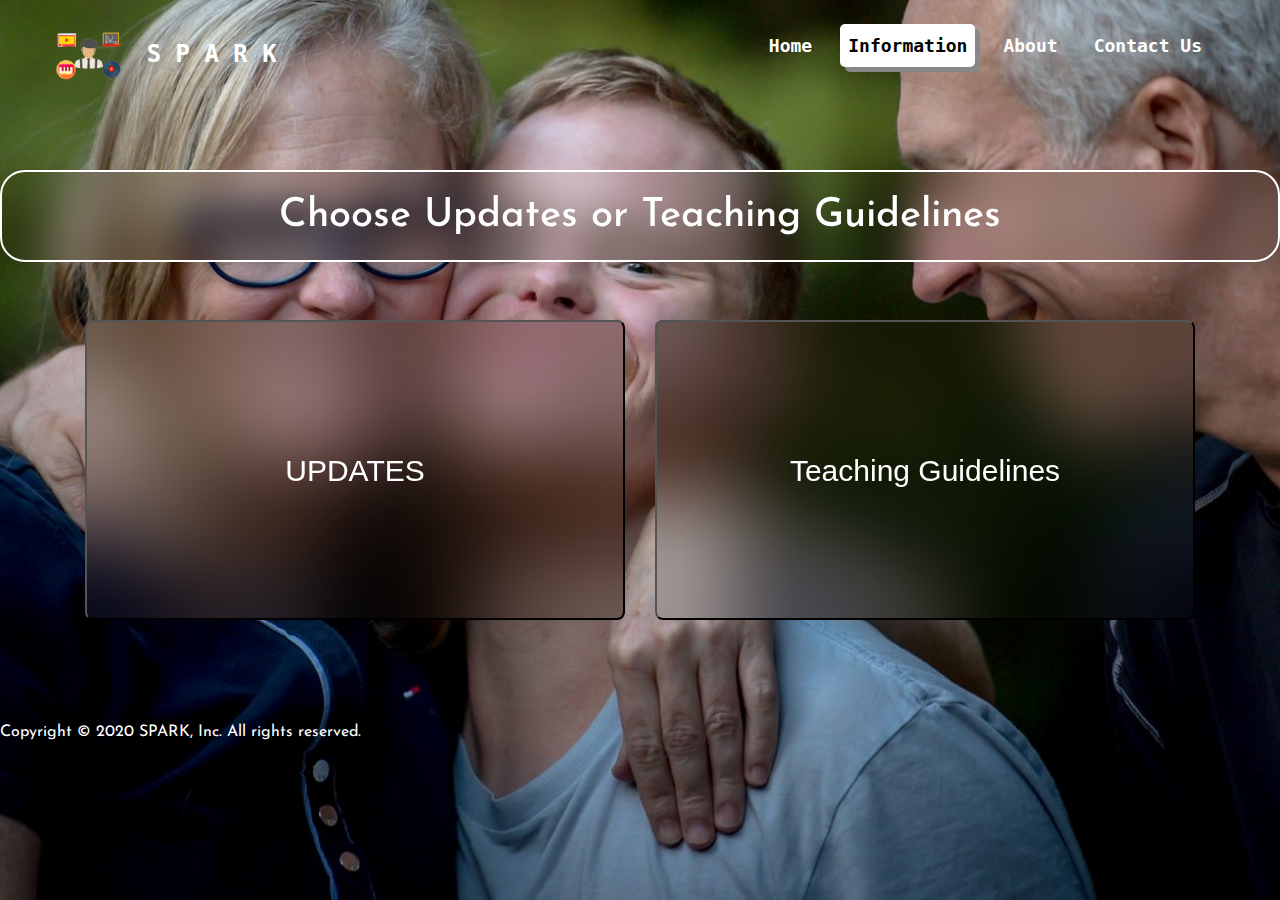
<file: Information/Info.html>
<!DOCTYPE HTML>

<head>
    <meta charset="utf-8">
    <meta name="viewport" content="width=device-width, initial-scale=1, shrink-to-fit=no">
    <meta name="description" content="">
    <meta name="author" content="Mark Otto, Jacob Thornton, and Bootstrap contributors">
    <meta name="generator" content="Jekyll v4.0.1">
    <link rel="shortcut icon" href="../Home/favicon.ico" />

    <title>S P A R K : Information</title>

    <link rel="canonical" href="https://getbootstrap.com/docs/4.5/examples/carousel/">
    <link rel="stylesheet" type="text/css" href="../css/bootstrap.min.css">
    <link rel="stylesheet" type="text/css" href="../Home/stylehome.css">
    <link href="https://fonts.googleapis.com/css?family=Josefin+Sans&display=swap" rel="stylesheet">
    <script src="https://code.jquery.com/jquery-3.5.1.slim.min.js"></script>
    <script>
        window.jQuery || document.write('<script src="/docs/4.5/assets/js/vendor/jquery.slim.min.js"><\/script>')
    </script>
    <script src="../js/bootstrap.bundle.min.js"></script>
    <link rel="stylesheet" href="info.css">
    <style>
        li {
            padding-right: 20px;
        }
        
        h1,
        h2,
        p {
            font-family: 'Josefin Sans', sans-serif!important;
        }
    </style>
</head>

<body>
    <header>
        <nav class="navbar navbar-expand-md naveffect" style="padding: 0px; font-weight: bold; font-family: monospace; font-size: 18px;">
            <a class="navbar-brand" href="../index.html" style="font-size:24px; margin-left: 50px;margin-top: 20px;"><img src="../Home/logo.png" style="padding-right: 20px;height:60px">S P A R K</a>
            <button class="navbar-toggler bg-grey navbar-dark" type="button" data-toggle="collapse" data-target="#navbarCollapse" aria-controls="navbarCollapse" aria-expanded="false" aria-label="Toggle navigation">
      <span class="navbar-toggler-icon"></span>
    </button>
            <div class="collapse navbar-collapse justify-content-end" style="padding-right: 50px;" id="navbarCollapse">
                <ul class="navbar-nav ml-auto mt-2 mt-lg-0">
                    <li class="nav-item">
                        <a class="nav-link top-menu" href="../index.html">Home <span class="sr-only">(current)</span></a>
                    </li>
                    <li class="nav-item">
                        <a class="nav-link activated next-menu-1" href="#learn">Information <span class="sr-only">(current)</span></a>
                    </li>
                    <li class="nav-item">
                        <a class="nav-link next-menu-5" href="../index.html#about-us">About <span class="sr-only">(current)</span></a>
                    </li>
                    <li class="nav-item">
                        <a class="nav-link next-menu-6" href="../index.html#contact">Contact Us <span class="sr-only">(current)</span></a>
                    </li>
                </ul>
            </div>
        </nav>
    </header>

    <h1 id="level" style="margin-top: 80px;"> Choose Updates or Teaching Guidelines  </h1>
    <div class="container">
        <div class="row">
            <div class="col-lg-6 col-md-6 col-sm-12 col-xs-12 col-12">
                <button class="button" onclick="window.open('Update/Update.html','_self')"><span>UPDATES </span></button>
            </div>
            <div class="col-lg-6 col-md-6 col-sm-12 col-xs-12 col-12">
                <button class="button" onclick="window.open('Teach/Teach.html','_self')"><span>Teaching Guidelines</span></button>
            </div>
        </div>
    </div>
    <div class="footer" style="position: relative;bottom: -100px">
        <p id="copyright">Copyright © 2020 SPARK, Inc. All rights reserved.</p>
    </div>
</body>
</file>
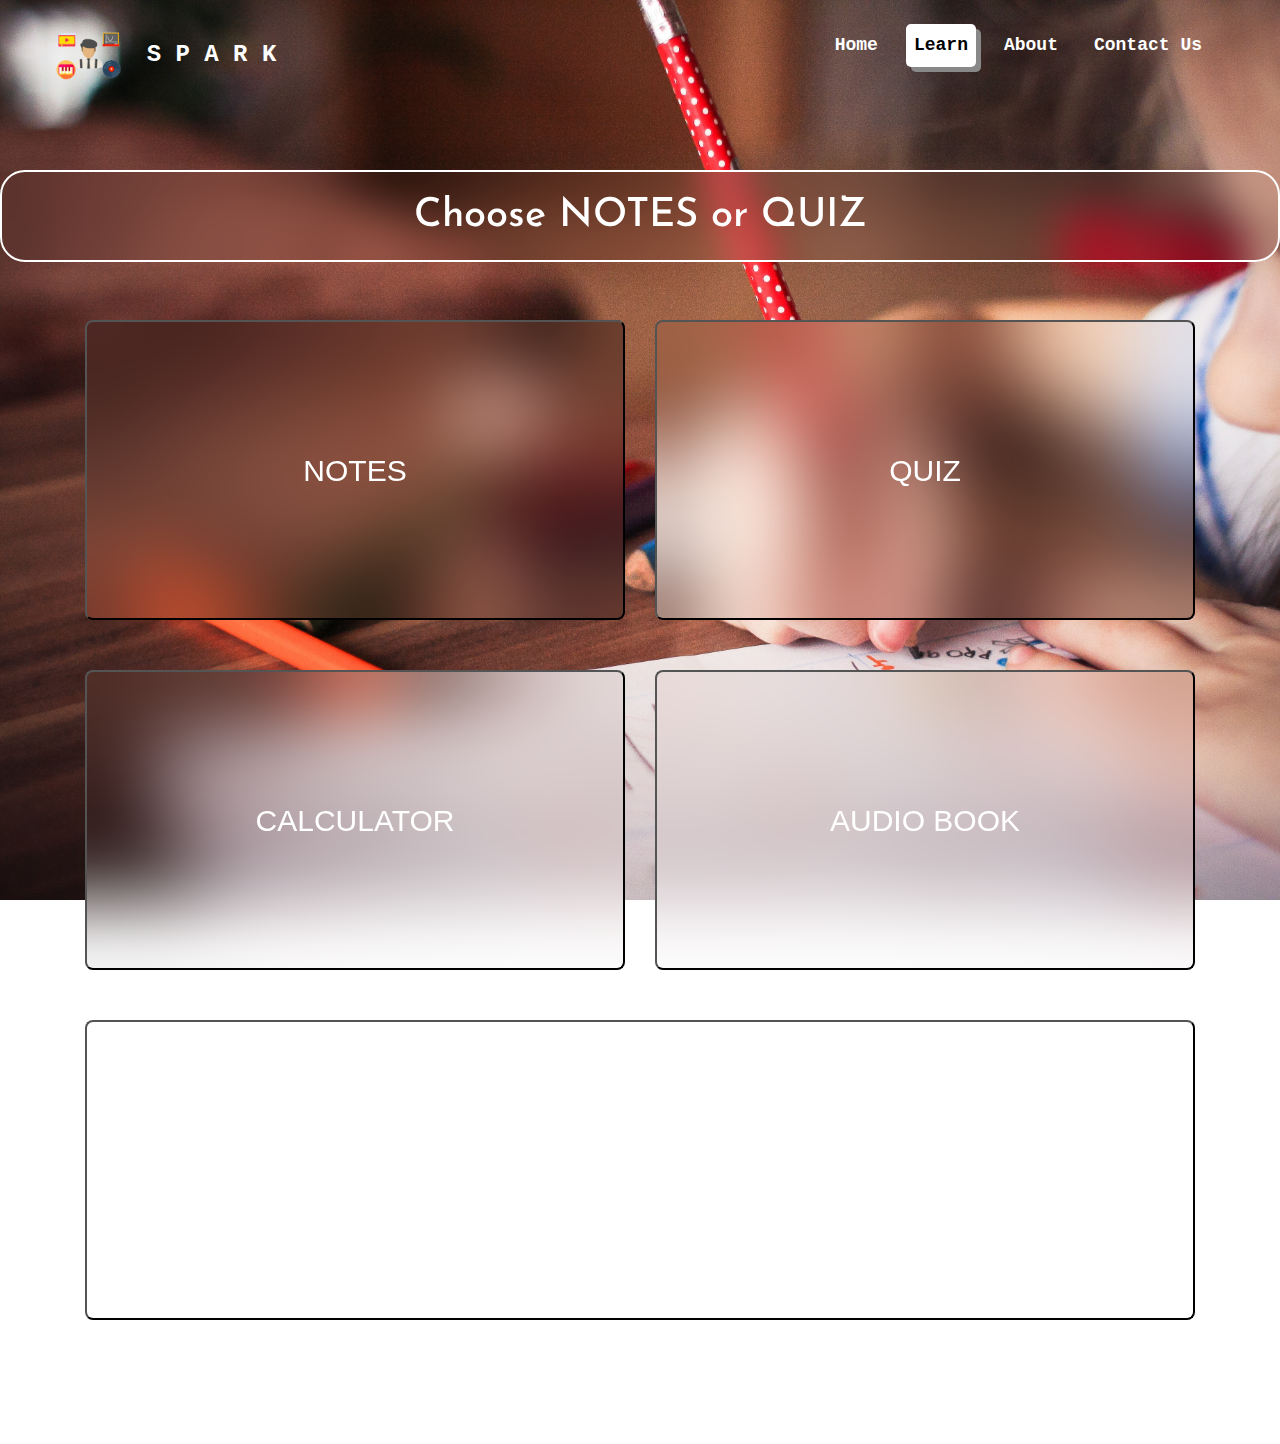
<file: Learn/Learn.html>
<!DOCTYPE HTML>

<head>
    <meta charset="utf-8">
    <meta name="viewport" content="width=device-width, initial-scale=1, shrink-to-fit=no">
    <meta name="description" content="">
    <meta name="author" content="Mark Otto, Jacob Thornton, and Bootstrap contributors">
    <meta name="generator" content="Jekyll v4.0.1">
    <link rel="shortcut icon" href="../Home/favicon.ico" />

    <title>S P A R K : Learn</title>

    <link rel="canonical" href="https://getbootstrap.com/docs/4.5/examples/carousel/">
    <link rel="stylesheet" type="text/css" href="../css/bootstrap.min.css">
    <link rel="stylesheet" type="text/css" href="../Home/stylehome.css">
    <link href="https://fonts.googleapis.com/css?family=Josefin+Sans&display=swap" rel="stylesheet">
    <script src="https://code.jquery.com/jquery-3.5.1.slim.min.js"></script>
    <script>
        window.jQuery || document.write('<script src="/docs/4.5/assets/js/vendor/jquery.slim.min.js"><\/script>')
    </script>
    <script src="../js/bootstrap.bundle.min.js"></script>
    <link rel="stylesheet" href="Learn.css">
    <style>
        li {
            padding-right: 20px;
        }
        
        h1,
        h2,
        p {
            font-family: 'Josefin Sans', sans-serif!important;
        }
    </style>
</head>

<body>
    <header>
        <nav class="navbar navbar-expand-md naveffect" style="padding: 0px; font-weight: bold; font-family: monospace; font-size: 18px;">
            <a class="navbar-brand" href="../index.html" style="font-size:24px; margin-left: 50px;margin-top: 20px;"><img src="../Home/logo.png" style="padding-right: 20px;height:60px">S P A R K</a>
            <button class="navbar-toggler bg-grey navbar-dark" type="button" data-toggle="collapse" data-target="#navbarCollapse" aria-controls="navbarCollapse" aria-expanded="false" aria-label="Toggle navigation">
      <span class="navbar-toggler-icon"></span>
    </button>
            <div class="collapse navbar-collapse justify-content-end" style="padding-right: 50px;" id="navbarCollapse">
                <ul class="navbar-nav ml-auto mt-2 mt-lg-0">
                    <li class="nav-item">
                        <a class="nav-link top-menu" href="../index.html">Home <span class="sr-only">(current)</span></a>
                    </li>
                    <li class="nav-item">
                        <a class="nav-link activated next-menu-1" href="#learn">Learn <span class="sr-only">(current)</span></a>
                    </li>
                    <li class="nav-item">
                        <a class="nav-link next-menu-5" href="../index.html#about-us">About<span class="sr-only">(current)</span></a>
                    </li>
                    <li class="nav-item">
                        <a class="nav-link next-menu-6" href="../index.html#contact">Contact Us <span class="sr-only">(current)</span></a>
                    </li>
                </ul>
            </div>
        </nav>
    </header>

    <h1 id="level" style="margin-top: 80px;"> Choose NOTES or QUIZ </h1>
    <div class="container">
        <div class="row">
            <div class="col-lg-6 col-md-6 col-sm-12 col-xs-12 col-12">
                <button class="button" onclick="window.open('Notes/Notes.html','_self')"><span>NOTES </span></button>
            </div>
            <div class="col-lg-6 col-md-6 col-sm-12 col-xs-12 col-12">
                <button class="button" onclick="window.open('Quiz/Quiz.html','_self')"><span>QUIZ </span></button>
            </div>
        </div>
        <div class="row">
            <div class="col-lg-6 col-md-6 col-sm-12 col-xs-12 col-12">
                <button class="button" onclick="window.open('Calculator/Calculator.html','_self')"><span>CALCULATOR </span></button>
            </div>
            <div class="col-lg-6 col-md-6 col-sm-12 col-xs-12 col-12">
                <button class="button" onclick="window.open('AudioBook/AudioBook.html','_self')"><span>AUDIO BOOK</span></button>
            </div>
            <div class="col-lg-12 col-md-12 col-sm-12 col-xs-12 col-12">
                <button class="button" onclick="window.open('Video/video.html','_self')"><span>SUBJECTIVE VIDEO</span></button>
            </div>
        </div>
    </div>
    <div class="footer" style="position: relative;bottom: -100px">
        <p id="copyright">Copyright © 2020 SPARK, Inc. All rights reserved.</p>
    </div>
</body>
</file>
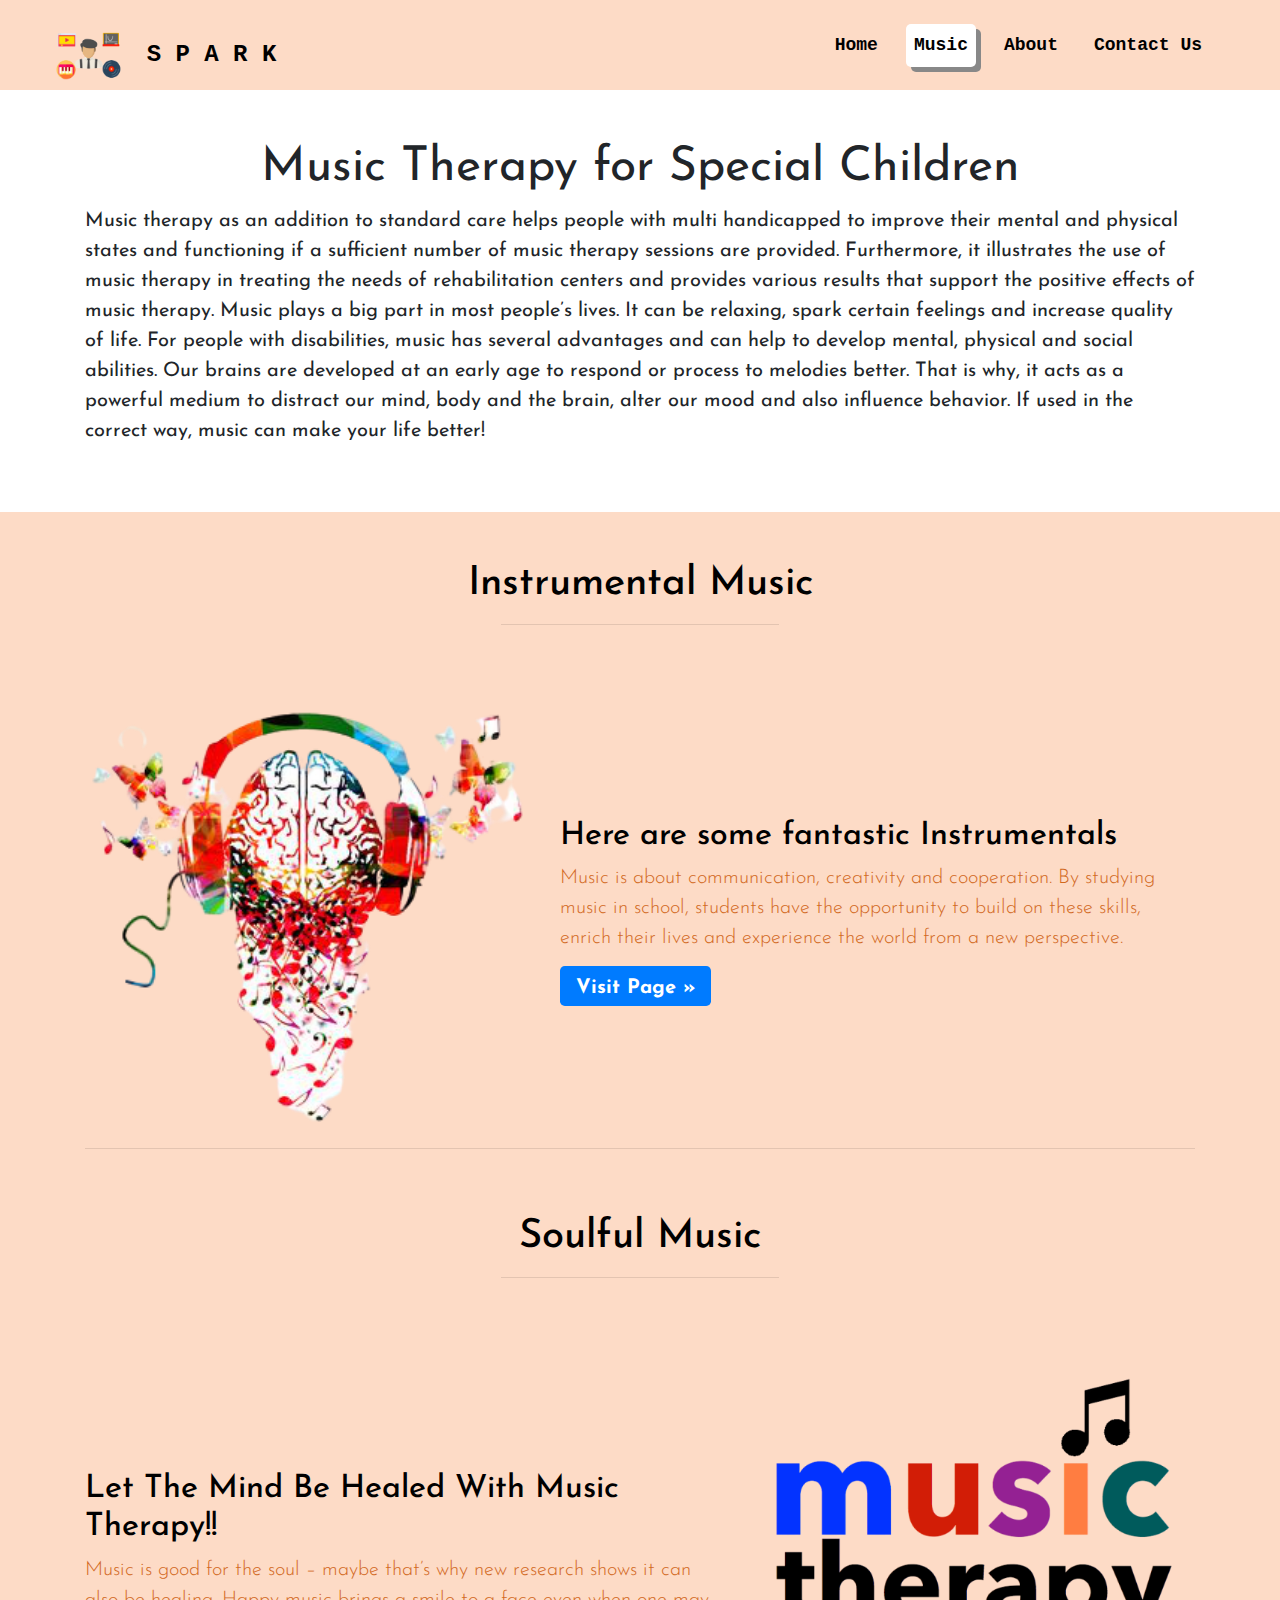
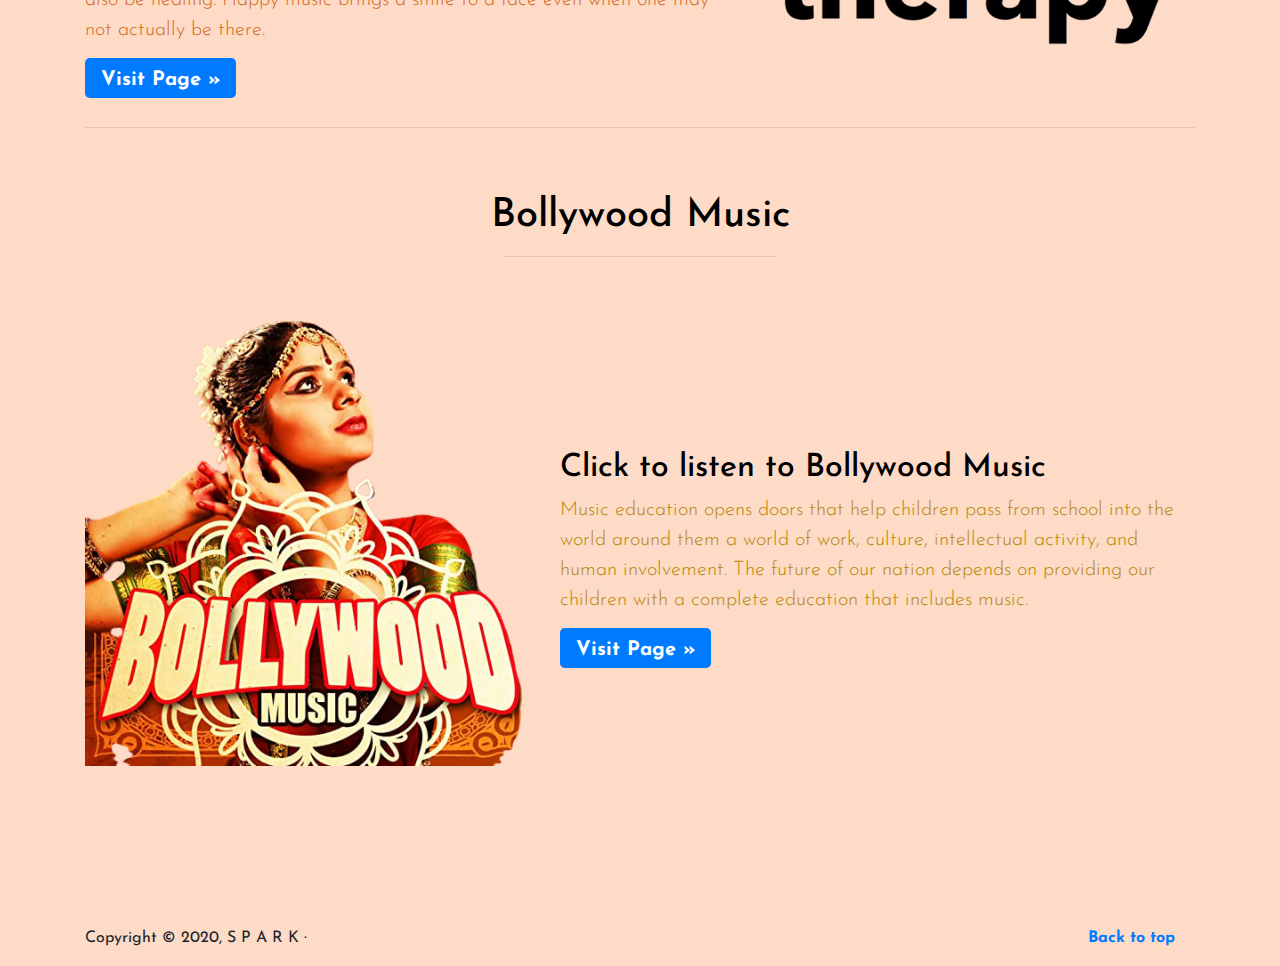
<file: Music/music.html>
<!DOCTYPE html>
<html lang="en">

<head>
    <meta charset="utf-8">
    <meta name="viewport" content="width=device-width, initial-scale=1, shrink-to-fit=no">
    <meta name="description" content="">
    <link rel="shortcut icon" href="../Home/favicon.ico" />

    <title>S P A R K : Music</title>

    <link rel="canonical" href="https://getbootstrap.com/docs/4.5/examples/carousel/">
    <link rel="stylesheet" type="text/css" href="../css/bootstrap.min.css">
    <link rel="stylesheet" type="text/css" href="../Home/stylehome.css">
    <link href="https://fonts.googleapis.com/css?family=Josefin+Sans&display=swap" rel="stylesheet">
    <script src="https://code.jquery.com/jquery-3.5.1.slim.min.js"></script>
    <script>
        window.jQuery || document.write('<script src="/docs/4.5/assets/js/vendor/jquery.slim.min.js"><\/script>')
    </script>
    <script src="../js/bootstrap.bundle.min.js"></script>
    <link rel="stylesheet" href="music.css">
</head>

<body>

    <header>

        <nav class="navbar navbar-expand-md naveffect" style="padding: 0px; font-weight: bold; font-family: monospace; font-size: 18px;">
            <a class="navbar-brand" href="../index.html" style="font-size:24px; margin-left: 50px;margin-top: 20px;color: #000!important;"><img src="../Home/logo.png" style="padding-right: 20px;height:60px">S P A R K</a>
            <button class="navbar-toggler bg-grey navbar-dark" type="button" data-toggle="collapse" data-target="#navbarCollapse" aria-controls="navbarCollapse" aria-expanded="false" aria-label="Toggle navigation">
                <span class="navbar-toggler-icon"></span>
            </button>
            <div class="collapse navbar-collapse justify-content-end" style="padding-right: 50px;" id="navbarCollapse">
                <ul class="navbar-nav ml-auto mt-2 mt-lg-0">
                    <li class="nav-item">
                        <a class="nav-link top-menu" href="../index.html">Home <span
                                class="sr-only">(current)</span></a>
                    </li>
                    <li class="nav-item">
                        <a class="nav-link activated next-menu-1" href="music.html">Music<span
                                class="sr-only">(current)</span></a>
                    </li>
                    <li class="nav-item">
                        <a class="nav-link next-menu-5" href="../index.html#about-us">About <span
                                class="sr-only">(current)</span></a>
                    </li>
                    <li class="nav-item">
                        <a class="nav-link next-menu-6" href="../index.html#contact">Contact Us <span
                                class="sr-only">(current)</span></a>
                    </li>
                </ul>
            </div>
        </nav>

    </header>
    
    <section class="cid-qIp7KFGlXe" id="content7-8">
        <div class="container">
            <div class="row justify-content-center">
                <div class="col-12 col-md-12 align-center">
                    
                    <h2 class="mbr-section-title align-center mbr-fonts-style mbr-bold display-2"><span style="font-weight: normal;">
                        Music Therapy for Special Children</span></h2>
                        <p style="font-size: 20px;">Music therapy as an addition to standard care helps people with multi handicapped to improve their mental and
                            physical states and functioning if a sufficient number of music therapy sessions are provided. Furthermore, it
                            illustrates the use of music therapy in treating the needs of rehabilitation centers and provides various results that
                            support the positive effects of music therapy. Music plays a big part in most people’s lives. It can be relaxing, spark certain feelings and increase quality of life. For people with disabilities, music has 
                            several advantages and can help to develop mental, physical and social abilities.  Our brains are developed at an early age to respond or process to melodies better. 
That is why, it acts as a powerful medium to distract our mind, body and the brain, alter our mood and also influence behavior. If used in the correct way,
 music can make your life better!  </p>
                </div>
            </div>
        </div>
    </section>


    <div class="container marketing">
        <div class="row featurette">
            <div class="container-fluid">
                <h1 class="text-center text-capitalize pt-5" style="color: #000;" style="padding-top: 20px!important">Instrumental Music</h1>
                <hr class="w-25 mx-auto pt-5">
            </div>
            <div class="col-md-7 order-md-2">
                <h2 class="featurette-heading" style="color: #000;">Here are some fantastic Instrumentals</h2>
                <p class="lead" style="color: chocolate;">Music is about communication, creativity and cooperation. By studying music in school, students have the opportunity to build on these skills, enrich their lives and experience the world from a new perspective.</p>
                <p style="margin-top: 20px;"><a class="btn-lg btn-primary" href="Instrumental/instrumental.html" style="text-decoration: none!important;padding-top: 12px;" role="button">Visit Page &raquo;</a></p>
            </div>
            <div class="col-md-5">
                <img src="mt.png" style="width: 100%;height: auto;">
            </div>
        </div>

        <hr class="featurette-divider" id="therapy">

        <div class="row featurette">
            <div class="container-fluid">
                <h1 class="text-center text-capitalize pt-5" style="color: #000;">Soulful Music</h1>
                <hr class="w-25 mx-auto pt-5">
            </div>
            <div class="col-md-7">
                <h2 class="featurette-heading" style="color :#000;">Let The Mind Be Healed With Music Therapy!!

                </h2>
                <p class="lead" style="color: chocolate;">Music is good for the soul – maybe that’s why new research shows it can also be healing.
                    Happy music brings a smile to a face even when one may not actually be there.</p>
                <p style="margin-top: 20px;"><a class="btn-lg btn-primary" href="Therapy/the.html" style="text-decoration: none!important;padding-top: 12px;" role="button">Visit Page &raquo;</a></p>
            </div>
            <div class="col-md-5">
                <img src="img3.png" style="width: 100%;height: auto;">
            </div>
        </div>

        <hr class="featurette-divider" id="Instrumental">

        <div class="container-fluid">
            <h1 class="text-center text-capitalize pt-5" style="color: #000;">Bollywood Music</h1>
            <hr class="w-25 mx-auto pt-5">
        </div>
        <div class="row featurette">
            <div class="col-md-7 order-md-2">
                <h2 class="featurette-heading" style="color:#000;">Click to listen to Bollywood Music </h2>
                <p class="lead" style="color:darkgoldenrod;">Music education opens doors that help children pass from school into the world around them a world of work, culture, intellectual activity, and human involvement. The future of our nation depends on providing our children with a complete
                    education that includes music.</p>
                <p style="margin-top: 20px;"><a class="btn-lg btn-primary" href="BollyWood/bollywood.html" role="button" style="text-decoration: none!important;padding-top: 12px;">Visit Page &raquo;</a></p>
            </div>
            <div class="col-md-5 order-md-1">
                <img src="bol.png" style="width: 100%;height: auto;">
            </div>
        </div>



        <footer style="padding-top:10rem;">
            <p class="float-right"><a href="#">Back to top</a></p>
            <p>Copyright &copy; 2020, S P A R K &middot;</a>
            </p>
        </footer>
    </div>
</body>

</html>
</file>
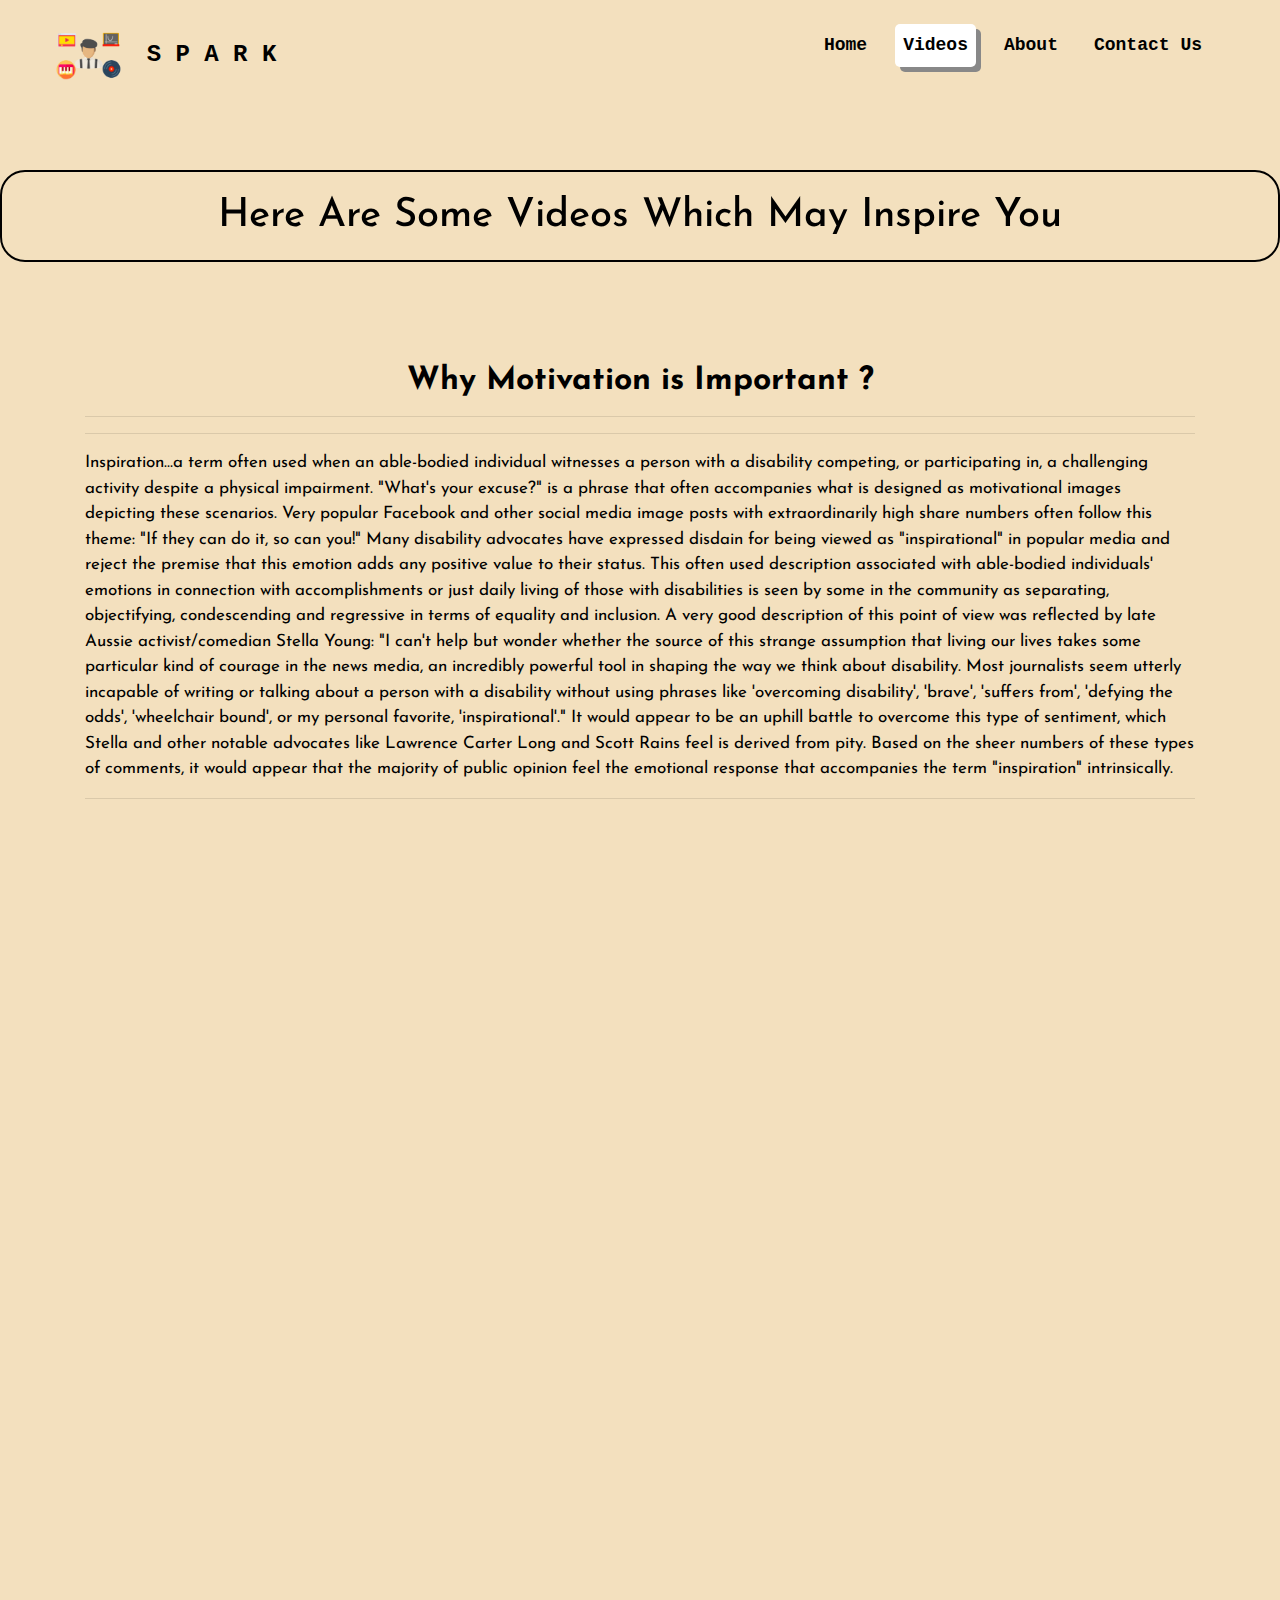
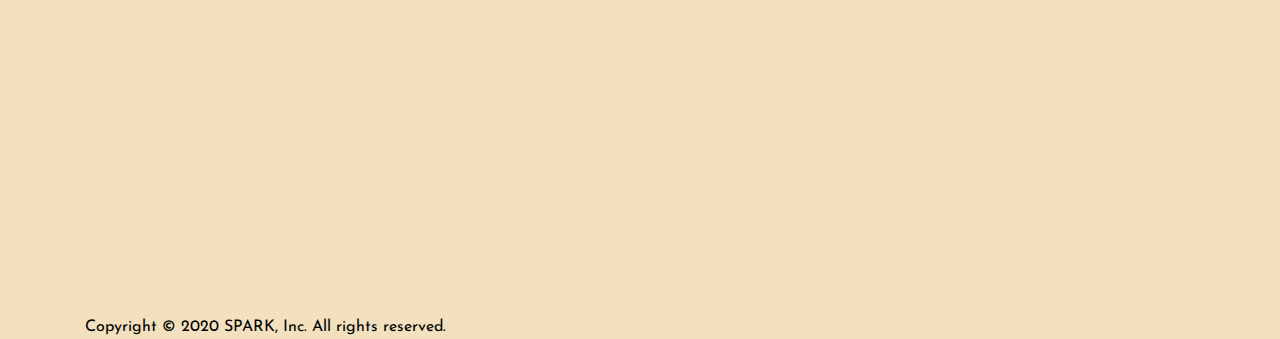
<file: Video/mvideo.html>
<!DOCTYPE html>
<html lang="en">
    <head>
        <meta charset="utf-8">
        <meta name="viewport" content="width=device-width, initial-scale=1, shrink-to-fit=no">
        <meta name="description" content="">
        <link rel="shortcut icon" href="../Home/favicon.ico" />

        <title>S P A R K : Motivational-Video</title>

        <link rel="canonical" href="https://getbootstrap.com/docs/4.5/examples/carousel/">
        <link rel="stylesheet" type="text/css" href="../css/bootstrap.min.css">
        <link rel="stylesheet" type="text/css" href="../Home/stylehome.css">
        <link href="https://fonts.googleapis.com/css?family=Josefin+Sans&display=swap" rel="stylesheet">
        <script src="https://code.jquery.com/jquery-3.5.1.slim.min.js"></script>
        <script>
            window.jQuery || document.write('<script src="/docs/4.5/assets/js/vendor/jquery.slim.min.js"><\/script>')
        </script>
        <script src="../js/bootstrap.bundle.min.js"></script>
        <link rel="stylesheet" href="motvideo.css">
        <style>
            
            *{
                color:black!important;
            }
            h1{
                border:2px solid black!important;
            }
            body{
                background-color: #f3e0be!important;
            }

            a {
                margin-right: 20px;
                font-weight: bold;
            }
            
            .footer,h1,h2,p,span {
                font-family: 'Josefin Sans', sans-serif!important;
            }
            
            
        </style>
    </head>

    <body>
        <header>
            <nav class="navbar navbar-expand-md naveffect" style="padding: 0px; font-weight: bold; font-family: monospace; font-size: 18px;">
                <a class="navbar-brand" href="../index.html" style="font-size:24px; margin-left: 50px;margin-top: 20px;"><img src="../Home/logo.png" style="padding-right: 20px;height:60px">S P A R K</a>
                <button class="navbar-toggler bg-grey navbar-light" type="button" data-toggle="collapse" data-target="#navbarCollapse" aria-controls="navbarCollapse" aria-expanded="false" aria-label="Toggle navigation">
        <span class="navbar-toggler-icon"></span>
        </button>
                <div class="collapse navbar-collapse justify-content-end" style="padding-right: 50px;" id="navbarCollapse">
                    <ul class="navbar-nav ml-auto mt-2 mt-lg-0">
                        <li class="nav-item">
                            <a class="nav-link top-menu" href="../index.html">Home <span class="sr-only">(current)</span></a>
                        </li>
                        <li class="nav-item">
                            <a class="nav-link activated next-menu-1" href="mvideo.html">Videos <span class="sr-only">(current)</span></a>
                        </li>
                        <li class="nav-item">
                            <a class="nav-link next-menu-5" href="../index.html#about-us">About <span class="sr-only">(current)</span></a>
                        </li>
                        <li class="nav-item">
                            <a class="nav-link next-menu-6" href="../index.html#contact">Contact Us <span class="sr-only">(current)</span></a>
                        </li>
                    </ul>
                </div>
            </nav>
        </header>
        <h1 class="level" style="margin-top: 80px;"> Here Are Some Videos Which May Inspire You</h1>
        <div class="container">
            <h2 style="text-align: center;"> <b>Why Motivation is Important ?</b></h2><hr>
           <hr>
            <p style="font-size: 17px;">
                Inspiration…a term often used when an able-bodied individual witnesses a person with a disability competing, or participating in, a challenging activity despite a physical impairment. "What's your excuse?" is a phrase that often accompanies what is designed as motivational images depicting these scenarios. Very popular Facebook and other social media image posts with extraordinarily high share numbers often follow this theme: "If they can do it, so can you!"
                Many disability advocates have expressed disdain for being viewed as "inspirational" in popular media and reject the premise that this emotion adds any positive value to their status. This often used description associated with able-bodied individuals' emotions in connection with accomplishments or just daily living of those with disabilities is seen by some in the community as separating, objectifying, condescending and regressive in terms of equality and inclusion.
                A very good description of this point of view was reflected by late Aussie activist/comedian Stella Young: "I can't help but wonder whether the source of this strange assumption that living our lives takes some particular kind of courage in the news media, an incredibly powerful tool in shaping the way we think about disability. Most journalists seem utterly incapable of writing or talking about a person with a disability without using phrases like 'overcoming disability', 'brave', 'suffers from', 'defying the odds', 'wheelchair bound', or my personal favorite, 'inspirational'."
                It would appear to be an uphill battle to overcome this type of sentiment, which Stella and other notable advocates like Lawrence Carter Long and Scott Rains feel is derived from pity. Based on the sheer numbers of these types of comments, it would appear that the majority of public opinion feel the emotional response that accompanies the term "inspiration" intrinsically.

            </p>
            <hr>
            <div class="row">
             
              <div class="col-lg-4 col-md-4 col-12">

                    <iframe width="100%" height="308" frameborder="0"  allowfullscreen="allowfullscreen" src="https://www.youtube.com/embed/bKUOzm-goxE"></iframe>
                    <iframe width="100%" height="308" frameborder="0"  allowfullscreen="allowfullscreen" src="https://www.youtube.com/embed/GCOiWW6TBcQ"></iframe>
                    <iframe width="100%" height="308" frameborder="0"  allowfullscreen="allowfullscreen" src="https://www.youtube.com/embed/CgRrHkCJZmE"></iframe>
                   
                </div>
                <div class="col-lg-4 col-md-4 col-12">
        
                      <iframe width="100%" height="308" frameborder="0"  allowfullscreen="allowfullscreen" src="https://www.youtube.com/embed/OKTzekUiEqI"></iframe>
                      <iframe width="100%" height="308" frameborder="0"  allowfullscreen="allowfullscreen" src="https://www.youtube.com/embed/tJnJ_fTYofQ"></iframe>
                      <iframe width="100%" height="308" frameborder="0"  allowfullscreen="allowfullscreen" src="https://www.youtube.com/embed/CgRrHkCJZmE"></iframe>
                  </div> 
                  <div class="col-lg-4 col-md-4 col-12">
                    <iframe width="100%" height="308" frameborder="0"  allowfullscreen="allowfullscreen" src="https://www.youtube.com/embed/l_2y79DvZXA"></iframe>
                    <iframe width="100%" height="308" frameborder="0"  allowfullscreen="allowfullscreen" src="https://www.youtube.com/embed/U93pF07e62o"></iframe>
                    <iframe width="100%" height="308" frameborder="0"  allowfullscreen="allowfullscreen" src="https://www.youtube.com/embed/5QVglYPOqoU"></iframe>
                </div>
        </div>
        <div class="footer" style="color: white; margin-top: 80px;">
            Copyright © 2020 SPARK, Inc. All rights reserved.
        </div>
    </body>
</file>
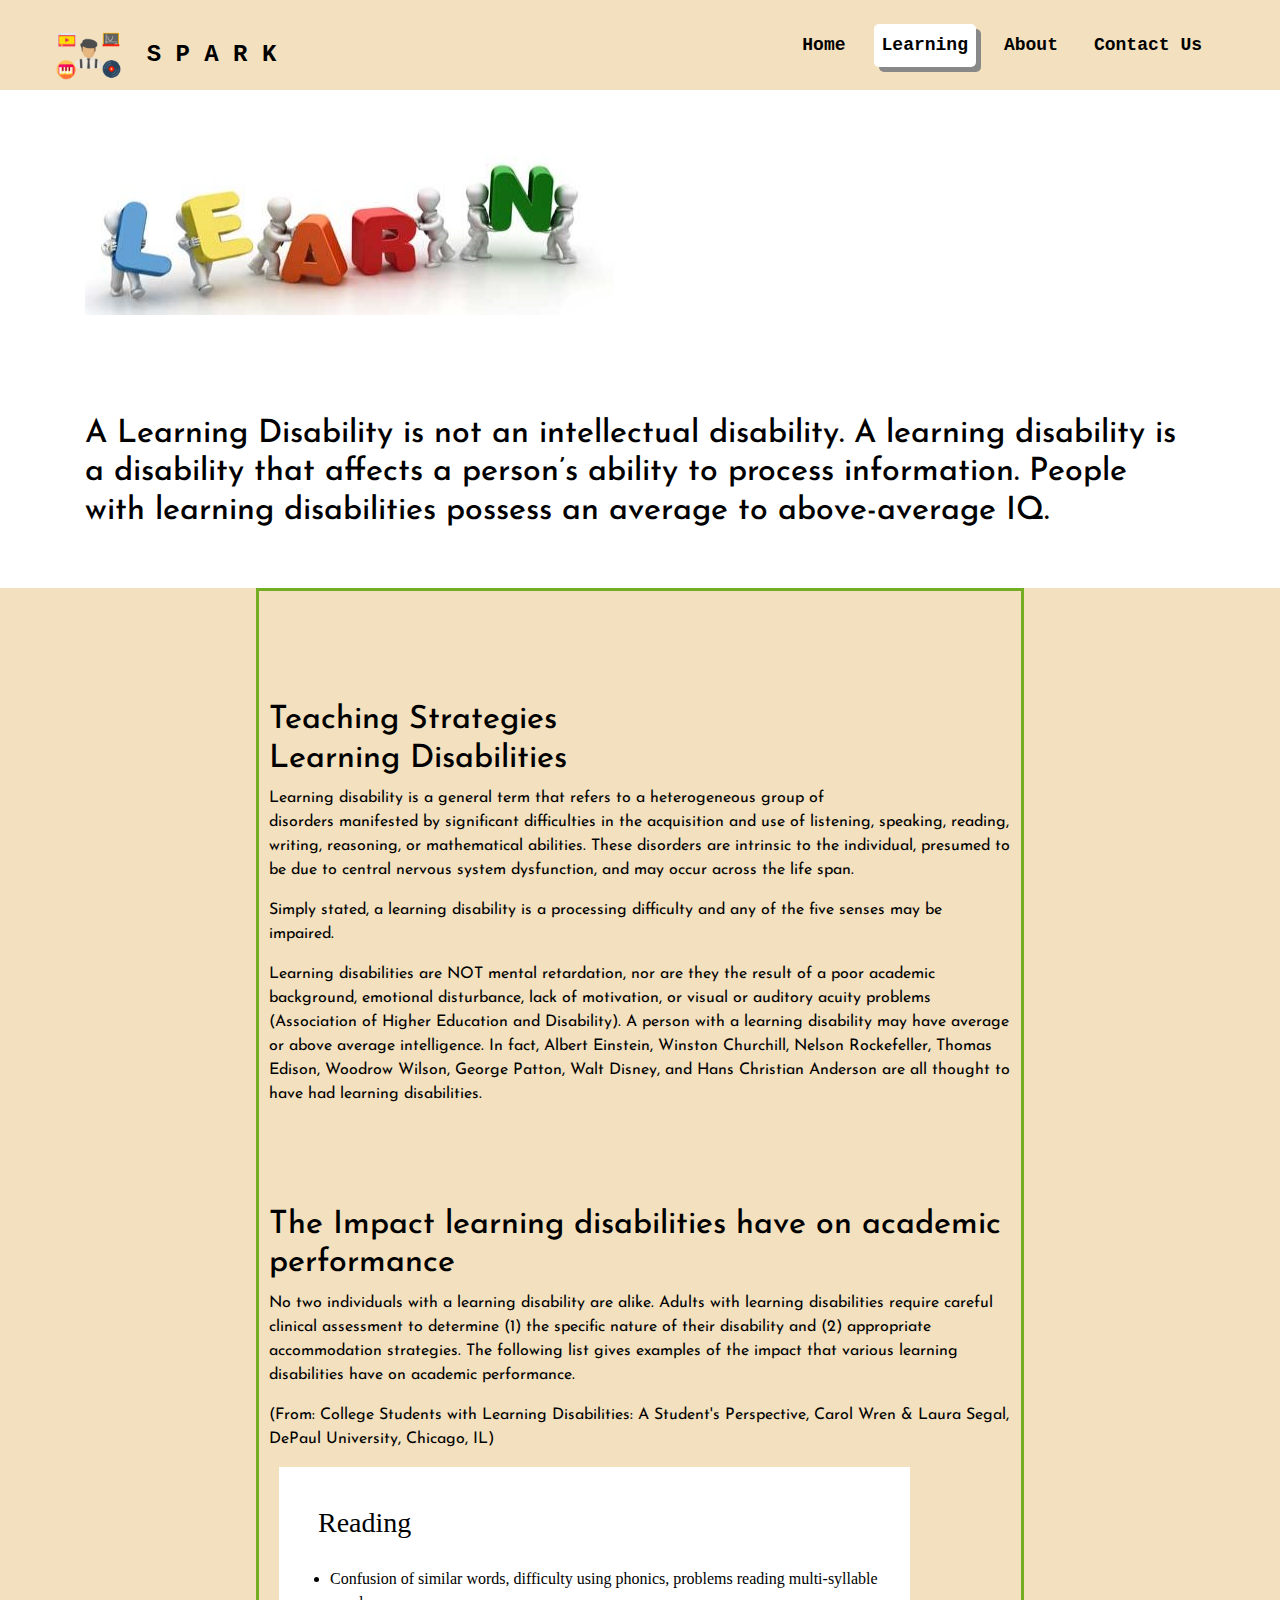
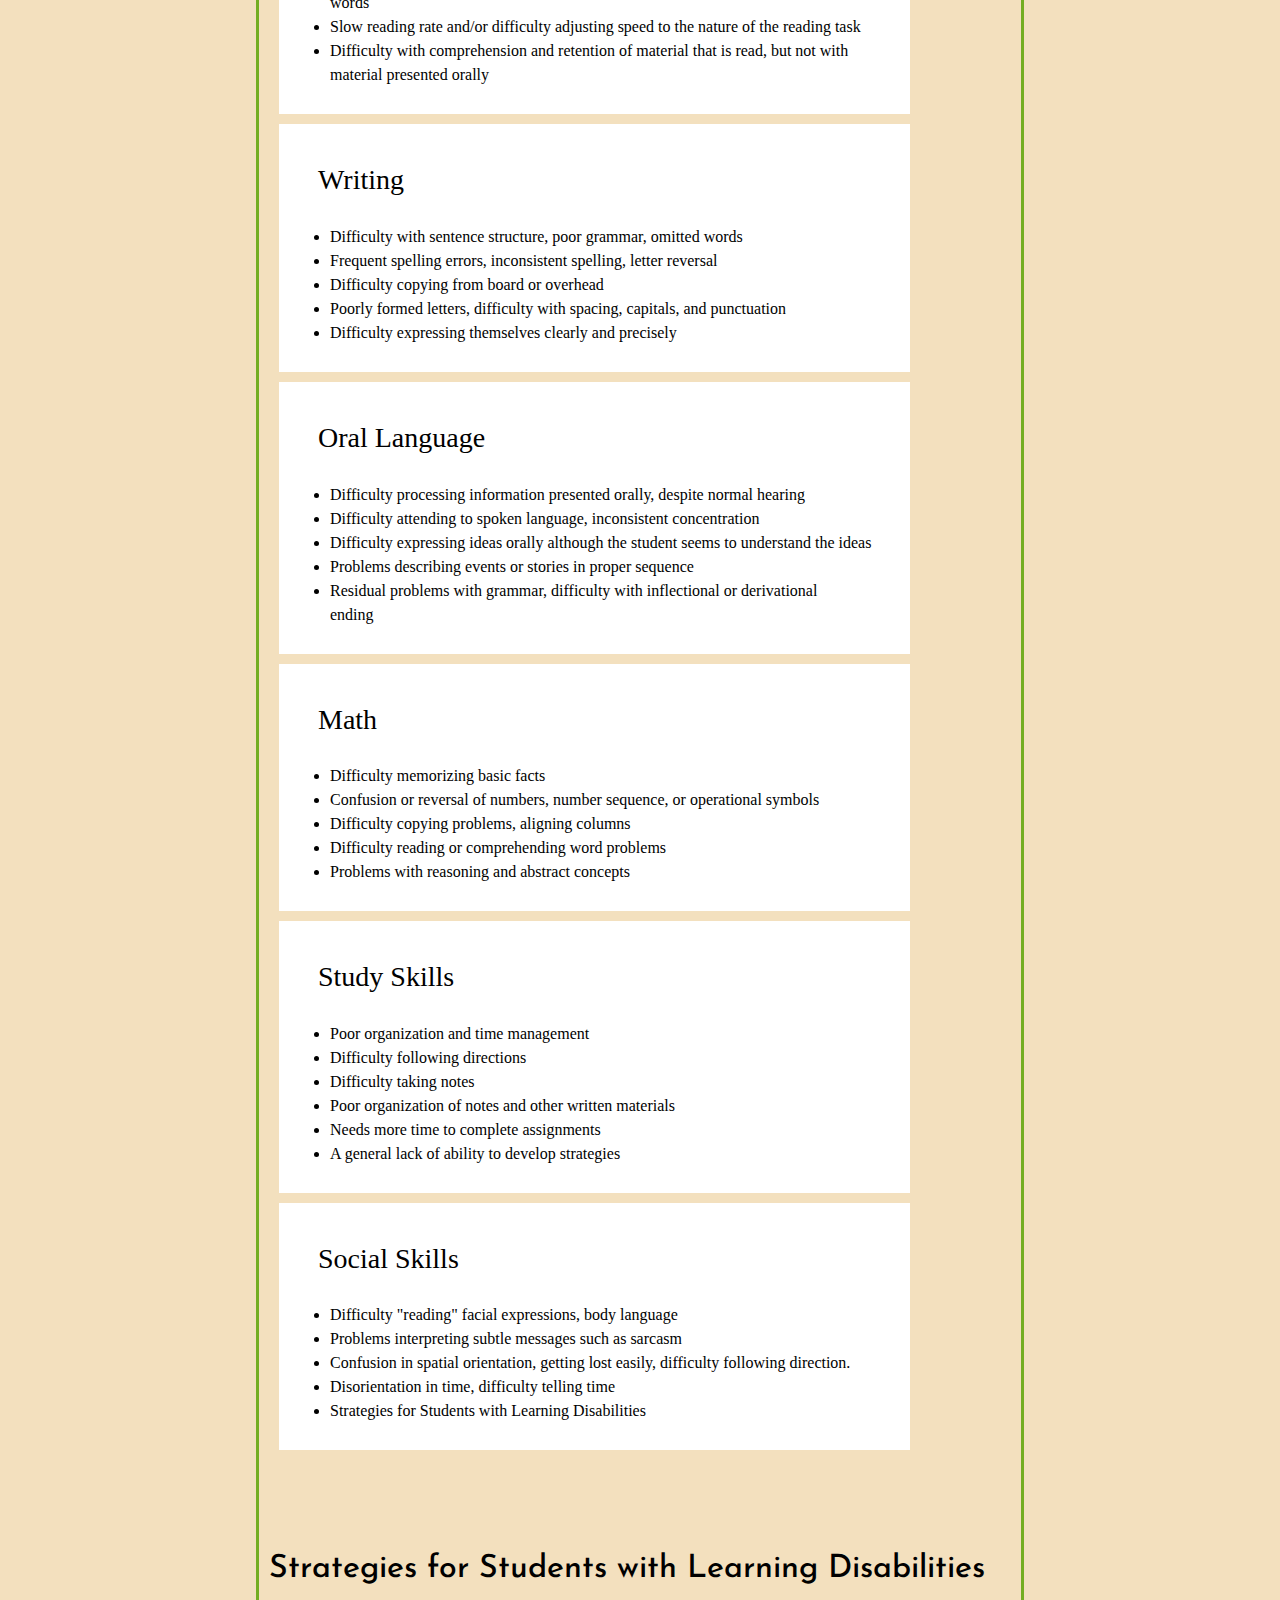
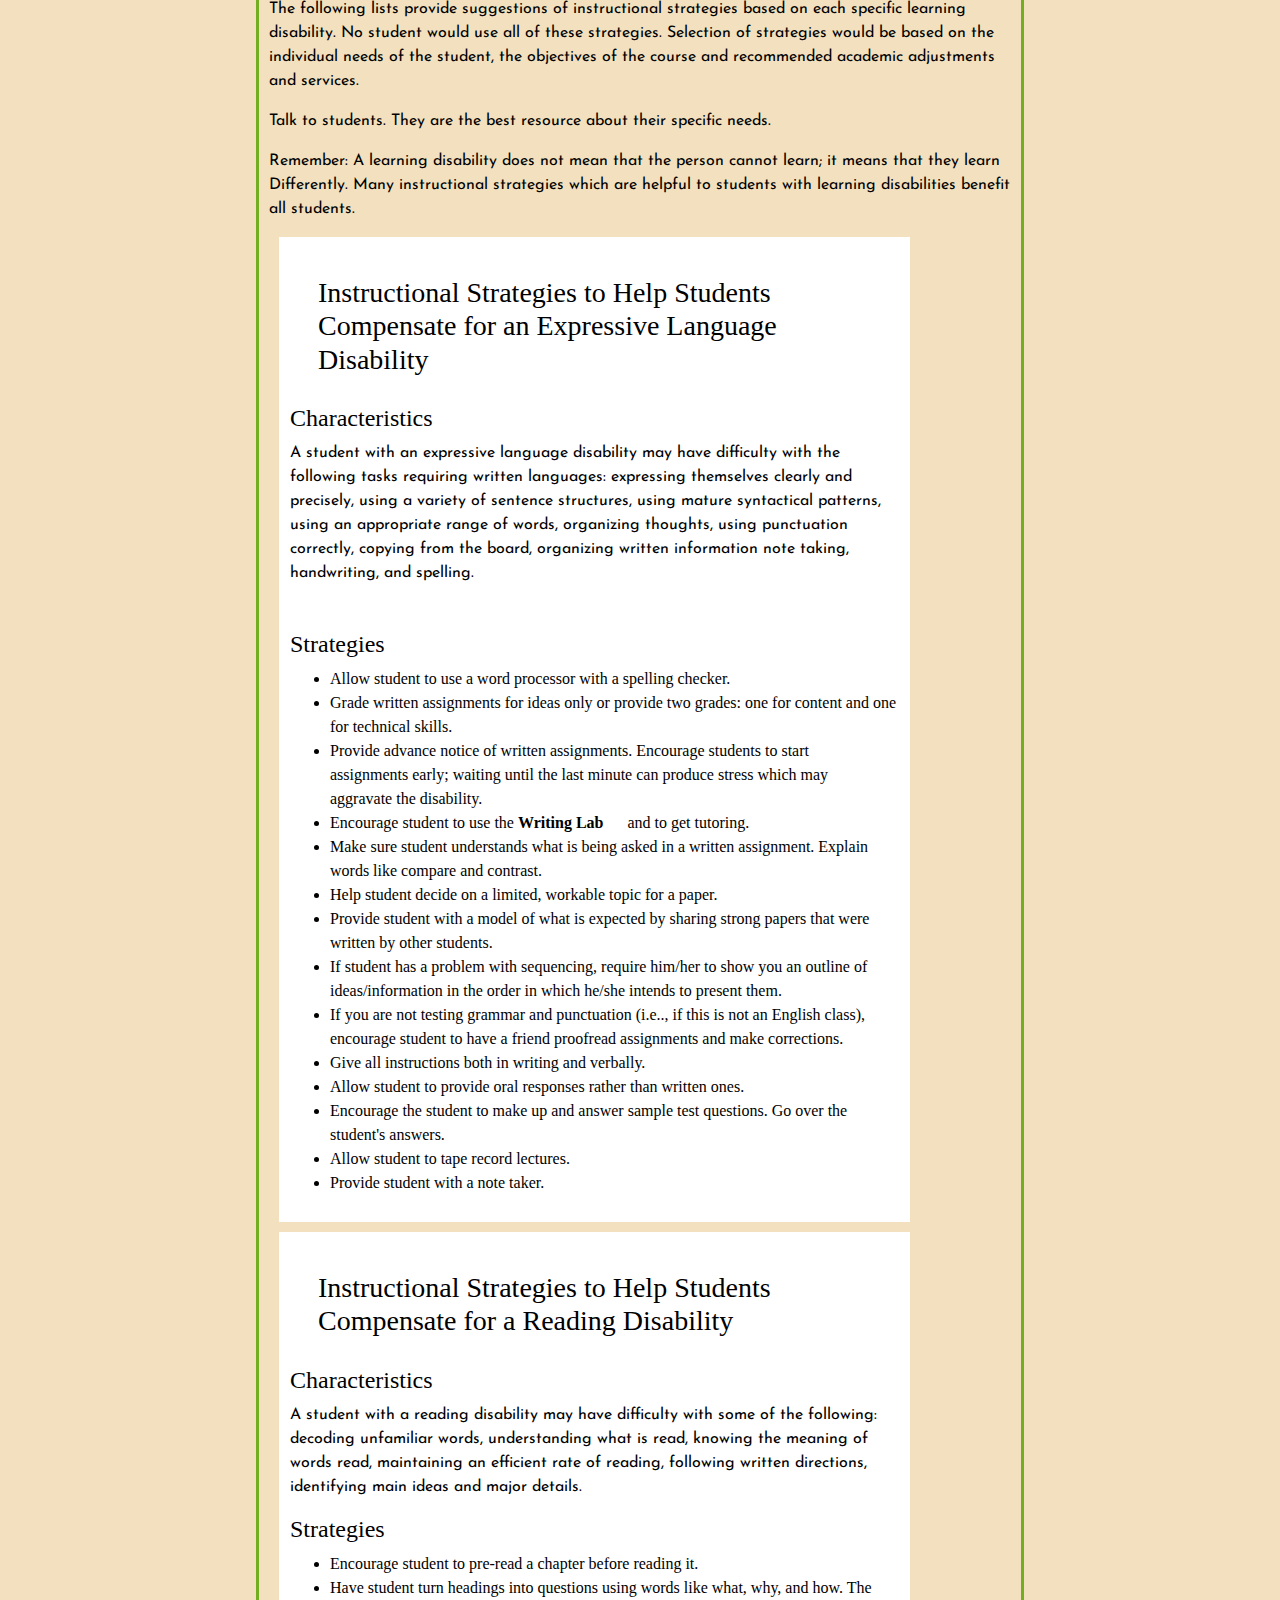
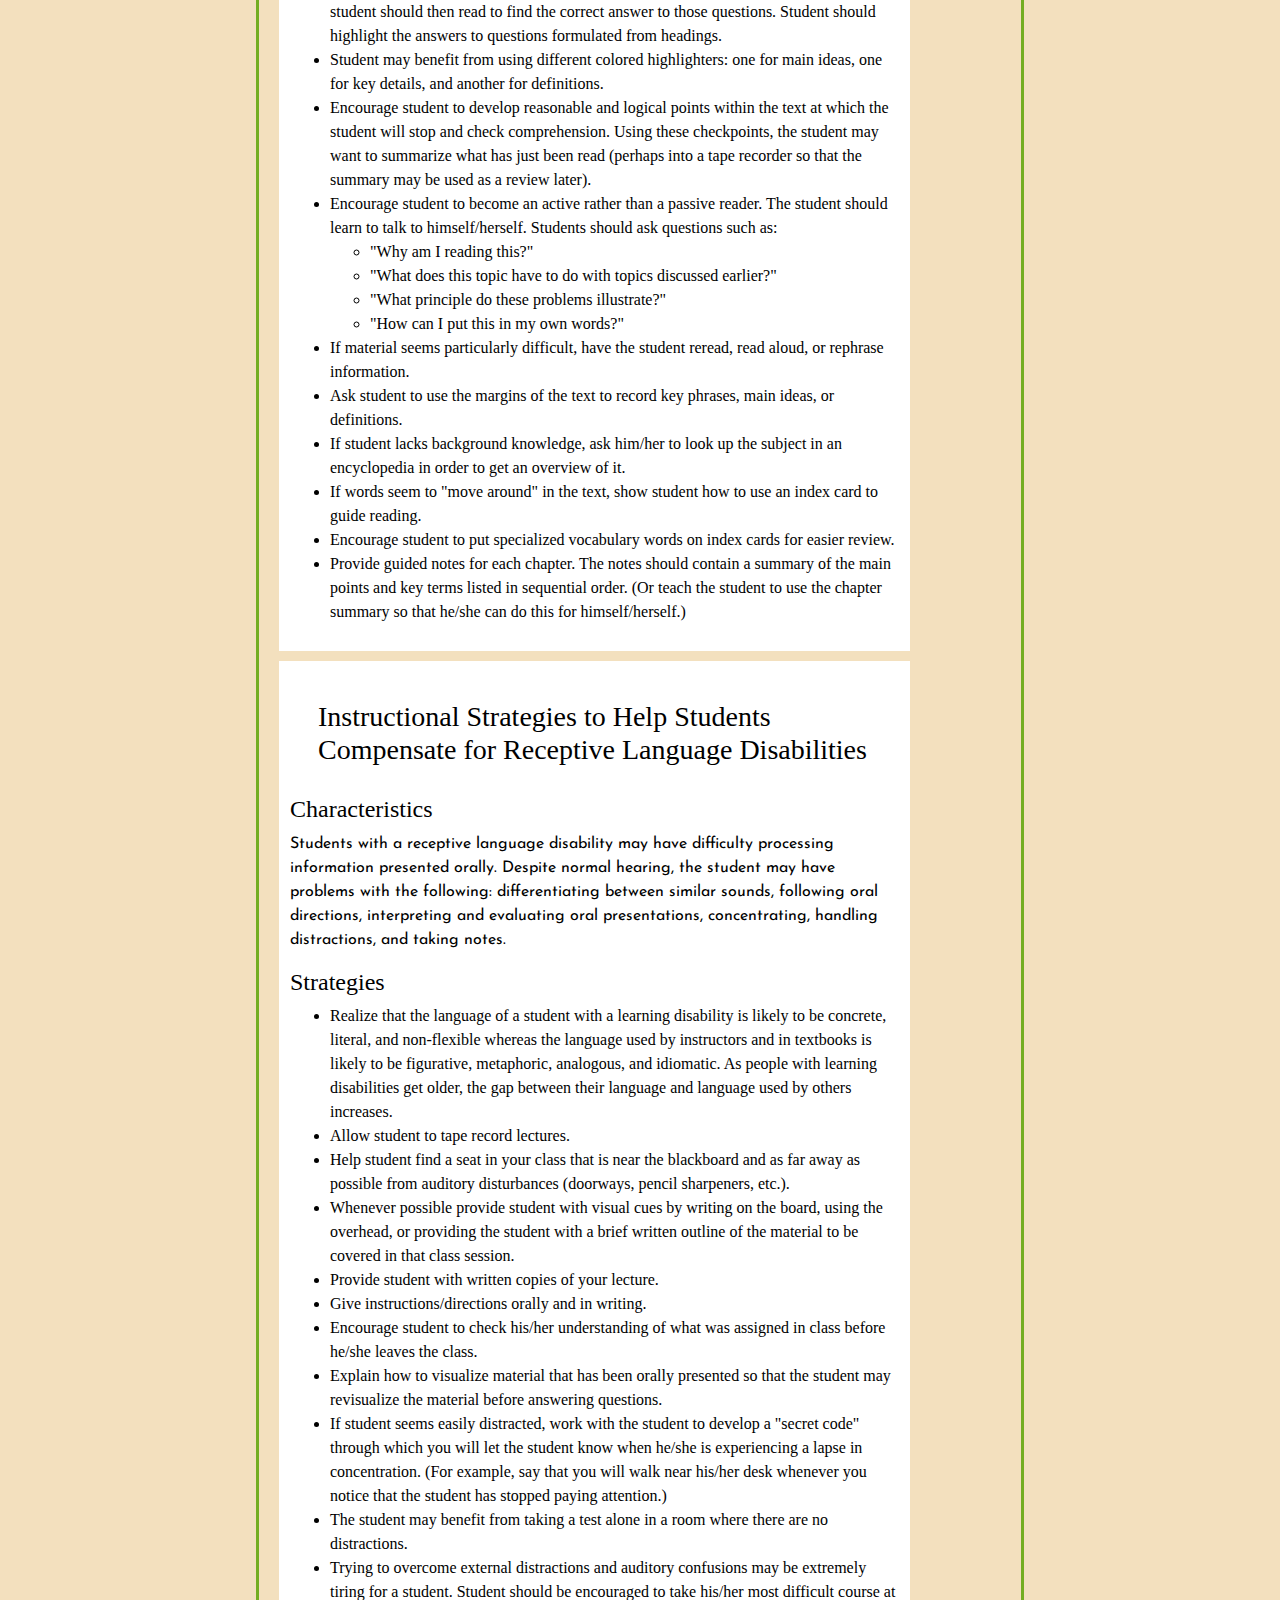
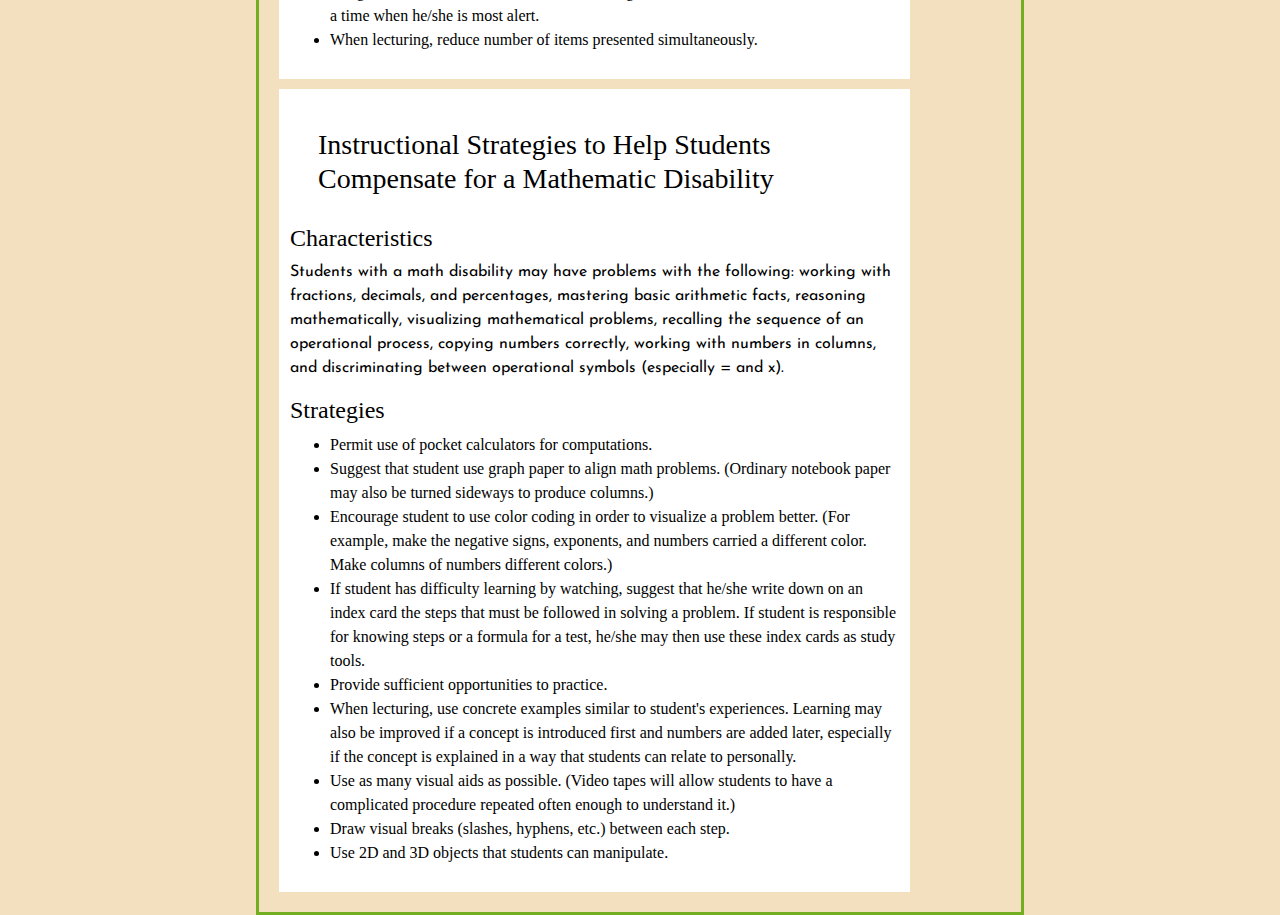
<file: Information/Teach/learning.html>
<!DOCTYPE html>
<html lang="en">

<head>
    <meta charset="utf-8">
    <meta name="viewport" content="width=device-width, initial-scale=1, shrink-to-fit=no">
    <meta name="description" content="">
    <link rel="shortcut icon" href="../../Home/favicon.ico" />

    <title>S P A R K : Teaching Portal</title>

    <link rel="canonical" href="https://getbootstrap.com/docs/4.5/examples/carousel/">
    <link rel="stylesheet" type="text/css" href="../../css/bootstrap.min.css">
    <link rel="stylesheet" type="text/css" href="../../Home/stylehome.css">
    <link href="https://fonts.googleapis.com/css?family=Josefin+Sans&display=swap" rel="stylesheet">
    <script src="https://code.jquery.com/jquery-3.5.1.slim.min.js"></script>
    <script>
        window.jQuery || document.write('<script src="/docs/4.5/assets/js/vendor/jquery.slim.min.js"><\/script>')
    </script>
    <script src="../../js/bootstrap.bundle.min.js"></script>
    <link rel="stylesheet" href="tech.css">
    <style>
        * {
            color: black!important;
        }
        
        h1 {
            border: 2px solid black!important;
        }
        
        body {
            background-color: #f3e0be!important;
        }
        
        a {
            margin-right: 20px;
            font-weight: bold;
        }
        
        .footer,
        h1,
        h2,
        p,
        span {
            font-family: 'Josefin Sans', sans-serif!important;
        }
    </style>
</head>

<body>
    <header>
        <nav class="navbar navbar-expand-md naveffect" style="padding: 0px; font-weight: bold; font-family: monospace; font-size: 18px;">
            <a class="navbar-brand" href="../../index.html" style="font-size:24px; margin-left: 50px;margin-top: 20px;"><img src="../../Home/logo.png" style="padding-right: 20px;height:60px">S P A R K</a>
            <button class="navbar-toggler bg-grey navbar-light" type="button" data-toggle="collapse" data-target="#navbarCollapse" aria-controls="navbarCollapse" aria-expanded="false" aria-label="Toggle navigation">
        <span class="navbar-toggler-icon"></span>

    </button>
    <div class="collapse navbar-collapse justify-content-end" style="padding-right: 50px;" id="navbarCollapse">
        <ul class="navbar-nav ml-auto mt-2 mt-lg-0">
            <li class="nav-item">
                <a class="nav-link top-menu" href="../../index.html">Home <span class="sr-only">(current)</span></a>
            </li>
            <li class="nav-item">
                <a class="nav-link activated next-menu-1" href="learning.html">Learning<span class="sr-only">(current)</span></a>
            </li>
            <li class="nav-item">
                <a class="nav-link next-menu-5" href="../../index.html#about-us">About <span class="sr-only">(current)</span></a>
            </li>
            <li class="nav-item">
                <a class="nav-link next-menu-6" href="../../index.html#contact">Contact Us <span class="sr-only">(current)</span></a>
            </li>
        </ul>
    </div>
</nav>
</header>
<section class="cid-qIp7KFGlXe" id="content7-8">
<div class="container">
<div class="row justify-content-center">
    <div class="col-12 col-md-12 align-left">
        <img src="l.jpg" > <h2>A Learning Disability is not an intellectual disability. A learning disability is a disability that affects a person’s ability to process information.
             People with learning disabilities possess an average to above-average IQ.</h2>
        
       
    </div>
</div>
</div>
</section>

<div class="center">
    

    <div id="contentNarrow"> 
                      <!-- InstanceBeginEditable name="Content" -->
                      <h2 class="pageNameSub">Teaching Strategies<br />
                      <span class="h2Sub">Learning Disabilities</span></h2>
                      <p>Learning disability is a general term that refers to a heterogeneous group of<br />
                        disorders manifested by significant difficulties in the acquisition and use of listening, speaking, reading, writing, reasoning, or mathematical abilities. These disorders are intrinsic to the individual, presumed to be due to central nervous system dysfunction, and may occur across the life span.</p>
                      <p>Simply stated, a learning disability is a processing difficulty and any of the five senses may be impaired.</p>
                      <p>Learning disabilities are NOT mental retardation, nor are they the result of a poor academic background, emotional disturbance, lack of motivation, or visual or auditory acuity problems (Association of Higher Education and Disability). A person with a learning disability may have average or above average intelligence. In fact, Albert Einstein, Winston Churchill, Nelson Rockefeller, Thomas Edison, Woodrow Wilson, George Patton, Walt Disney, and Hans Christian Anderson are all thought to have had learning disabilities.</p>
                      
                      <div class="infobox">
                        <h2>The Impact learning disabilities have on academic performance </h2>
                        <p>No two individuals with a learning disability are alike. Adults with learning disabilities require careful clinical assessment to determine (1) the specific nature of their disability and (2) appropriate accommodation strategies. The following list gives examples of the impact that various learning disabilities have on academic performance.</p>
                      <p><span class="legal">(From: College Students with Learning Disabilities: A Student's Perspective, Carol Wren &amp; Laura Segal, DePaul University, Chicago, IL)</span></p>
                      </div>
                      <div class="infoboxCard">
                      <h3>  Reading</h3>
                      <ul>
                        <li>Confusion of similar words, difficulty using phonics, problems reading									  multi-syllable words</li>
                        <li>									  Slow reading rate and/or difficulty adjusting speed to the nature of the reading									  task</li>
                        <li>                                        Difficulty with comprehension and retention of material that is read, but not                                        with material presented orally</li>
                        </ul>
                     </div>       
                     <div class="infoboxCard">                              
                       <h3>Writing</h3>

                  
                      <ul>
                        <li>Difficulty with sentence structure, poor grammar, omitted words</li>
                        <li>									    Frequent spelling errors, inconsistent spelling, letter reversal</li>
                        <li>									    Difficulty copying from board or overhead</li>
                        <li>									    Poorly formed letters, difficulty with spacing, capitals, and punctuation</li>
                        <li>									    Difficulty expressing themselves clearly and precisely</li>
                         </ul>
                     </div>
                      
                      <div class="infoboxCard">   
                        <h3>Oral Language </h3>
                        <ul>
                          <li>Difficulty processing information presented orally, despite normal hearing</li>
                          <li>									      Difficulty attending to spoken language, inconsistent concentration</li>
                          <li>									      Difficulty expressing ideas orally although the student seems to understand the ideas</li>
                          <li>									      Problems describing events or stories in proper sequence</li>
                          <li>									      Residual problems with grammar, difficulty with inflectional or derivational<br />
                            ending</li>
                         </ul>
                       </div>
                        <div class="infoboxCard"> 	
                        <h3>									  Math</h3>
                      <ul>
                        <li>Difficulty memorizing basic facts</li>
                        <li>									    Confusion or reversal of numbers, number sequence, or operational symbols</li>
                        <li>Difficulty copying problems, aligning columns</li>
                        <li>									    Difficulty reading or comprehending word problems</li>
                        <li>									    Problems with reasoning and abstract concepts</li>
    </ul>
</div>
<div class="infoboxCard"> 
<h3>									  Study Skills</h3>
<ul>
<li>    Poor organization and time management</li>
<li>      Difficulty following directions</li>
<li>Difficulty taking notes</li>
<li> Poor organization of notes and other written materials</li>
<li>      Needs more time to complete assignments</li>
<li>      A general lack of ability to develop strategies</li>
</ul>
</div>
<div class="infoboxCard"> 
<h3>									  Social Skills</h3>
<ul>
<li>Difficulty &quot;reading&quot; facial expressions, body language</li>
<li>      Problems interpreting subtle messages such as sarcasm</li>
<li>      Confusion in spatial orientation, getting lost easily, difficulty following       direction. </li>
<li>Disorientation in time, difficulty telling time</li>
<li>      Strategies for Students with Learning Disabilities</li>
</ul>
    </div>
      <div class="infobox">				
        <h2> Strategies for Students with Learning Disabilities</h2>
        <p>The following lists provide suggestions of instructional strategies based on each specific learning disability. No student would use all of these strategies. Selection of strategies would be based on the individual needs of the student, the objectives of the course and recommended academic adjustments and services.</p>
        <p>Talk to students. They are the best resource about their specific needs.</p>
        <p>Remember: A learning disability does not mean that the person cannot learn; it means that they learn Differently. Many instructional strategies which are helpful to students with learning disabilities benefit all students.</p>
      </div>
        <div class="infoboxCard"> <h3>									    Instructional Strategies to Help Students Compensate for an Expressive Language Disability</h3>
        
           
        <h4>                        Characteristics</h4>
<p>A student with an expressive language disability may have difficulty with the following tasks requiring written languages: expressing themselves clearly and precisely, using a variety of sentence structures, using mature syntactical patterns, using an appropriate range of words, organizing thoughts, using punctuation correctly, copying from the board, organizing written information note taking, handwriting, and spelling.</p>
    <h4><br />
                        Strategies</h4>
                      <ul>
                        <li> Allow student to use a word processor with a spelling checker.</li>
                        <li>									    Grade written assignments for ideas only or provide two grades: one for content and one for technical skills.</li>
                        <li>									    Provide advance notice of written assignments. Encourage students to start<br />
                          assignments early; waiting until the last minute can produce stress which may<br />
                        aggravate the disability.</li>
                        <li>									    Encourage student to use the <a href="../../../academics/humanities/writing-lab">Writing Lab</a> and to get tutoring.</li>
                        <li>									    Make sure student understands what is being asked in a written assignment. Explain words like compare and contrast.</li>
                        <li>									    Help student decide on a limited, workable topic for a paper.</li>
                        <li>									    Provide student with a model of what is expected by sharing strong papers that were written by other students.</li>
                        <li>									    If student has a problem with sequencing, require him/her to show you an outline of ideas/information in the order in which he/she intends to present them.</li>
                        <li>									    If you are not testing grammar and punctuation (i.e.., if this is not an English class), encourage student to have a friend proofread assignments and make corrections.</li>
                        <li>									    Give all instructions both in writing and verbally.</li>
                        <li>									    Allow student to provide oral responses rather than written ones.</li>
                        <li>									    Encourage the student to make up and answer sample test questions. Go over the student's answers.</li>
                        <li>									    Allow student to tape record lectures.</li>
                        <li>									    Provide student with a note taker.<br />
                        </li>
    </ul>
 </div>
 <div class="infoboxCard">	
 <h3>Instructional Strategies to Help Students Compensate for a Reading Disability<br />
    </h3>
 <h4>Characteristics</h4>
        <p>A student with a reading disability may have difficulty with some of the following: decoding unfamiliar words, understanding what is read, knowing the meaning of words read, maintaining an efficient rate of reading, following written directions, identifying main ideas and major details.</p>
                      <h4>									  Strategies</h4>
                      <ul>
                        <li> Encourage student to pre-read a chapter before reading it.</li>
                        <li>									    Have student turn headings into questions using words like what, why, and how. The student should then read to find the correct answer to those questions. Student should highlight the answers to questions formulated from headings.</li>
                        <li>									    Student may benefit from using different colored highlighters: one for main ideas, one for key details, and another for definitions.</li>
                        <li>									    Encourage student to develop reasonable and logical points within the text at which the student will stop and check comprehension. Using these checkpoints, the student may want to summarize what has just been read (perhaps into a tape recorder so that the summary may be used as a review later).</li>
                        <li>									    Encourage student to become an active rather than a passive reader. The student should learn to talk to himself/herself. Students should ask questions such as:
                          <ul>
                            <li>&quot;Why am I reading this?&quot;</li>
                            <li>&quot;What does this topic have to do with topics discussed earlier?&quot;</li>
                            <li>&quot;What principle do these problems illustrate?&quot;</li>
                            <li>&quot;How can I put this in my own words?&quot;</li>
                          </ul>
                        </li>
                        <li>									        If material seems particularly difficult, have the student reread, read aloud, or rephrase information.</li>
                        <li>									        Ask student to use the margins of the text to record key phrases, main ideas, or definitions.</li>
                        <li>								        If student lacks background knowledge, ask him/her to look up the subject in an								        encyclopedia in order to get an overview of it.</li>
                        <li>								        If words seem to &quot;move around&quot; in the text, show student how to use an index								        card to guide reading.</li>
                        <li>									    Encourage student to put specialized vocabulary words on index cards for easier review.</li>
                        <li>									    Provide guided notes for each chapter. The notes should contain a summary of the main points and key terms listed in sequential order. (Or teach the student to use the chapter summary so that he/she can do this for himself/herself.)</li>
        </ul>
 </div>
        <div class="infoboxCard">
                      <h3>Instructional Strategies to Help Students Compensate for Receptive Language Disabilities<br />
        </h3>
        <h4>Characteristics</h4>
                      <p>Students with a receptive language disability may have difficulty processing information presented orally. Despite normal hearing, the student may have problems with the following: differentiating between similar sounds, following oral directions, interpreting and evaluating oral presentations, concentrating, handling distractions, and taking notes.<br />
        </p>
        <h4>Strategies</h4>
                      <ul>
                        <li> Realize that the language of a student with a learning disability is likely to be concrete, literal, and non-flexible whereas the language used by instructors and in textbooks is likely to be figurative, metaphoric, analogous, and idiomatic. As people with learning disabilities get older, the gap between their language and language used by others increases.</li>
                        <li>									    Allow student to tape record lectures.</li>
                        <li>									    Help student find a seat in your class that is near the blackboard and as far away as possible from auditory disturbances (doorways, pencil sharpeners, etc.).</li>
                        <li>									    Whenever possible provide student with visual cues by writing on the board, using the overhead, or providing the student with a brief written outline of the material to be covered in that class session.</li>
                        <li>									    Provide student with written copies of your lecture.</li>
                        <li>									    Give instructions/directions orally and in writing.</li>
                        <li>									    Encourage student to check his/her understanding of what was assigned in class before he/she leaves the class.</li>
                        <li>									    Explain how to visualize material that has been orally presented so that the student may revisualize the material before answering questions.</li>
                        <li>									    If student seems easily distracted, work with the student to develop a &quot;secret code&quot; through which you will let the student know when he/she is experiencing a lapse in concentration. (For example, say that you will walk near his/her desk whenever you notice that the student has stopped paying attention.)</li>
                        <li>									    The student may benefit from taking a test alone in a room where there are no distractions.</li>
                        <li>									    Trying to overcome external distractions and auditory confusions may be extremely tiring for a student. Student should be encouraged to take his/her most difficult course at a time when he/she is most alert.</li>
                        <li>									    When lecturing, reduce number of items presented simultaneously.</li>
        </ul></div>
        <div class="infoboxCard">	
          <h3>Instructional Strategies to Help Students Compensate for a Mathematic Disability</h3>
          <h4>					      Characteristics</h4>
          <p>Students with a math disability may have problems with the following: working with fractions, decimals, and percentages, mastering basic arithmetic facts, reasoning mathematically, visualizing mathematical problems, recalling the sequence of an operational process, copying numbers correctly, working with numbers in columns, and discriminating between operational symbols (especially = and x).</p>
                      <h4>									  Strategies</h4>
                      <ul>
                        <li> Permit use of pocket calculators for computations.</li>
                        <li>                                        Suggest that student use graph paper to align math problems. (Ordinary notebook paper may also be turned sideways to produce columns.)</li>
                        <li>                                        Encourage student to use color coding in order to visualize a problem better. (For example, make the negative signs, exponents, and numbers carried a different color. Make columns of numbers different colors.)</li>
                        <li>                                        If student has difficulty learning by watching, suggest that he/she write down on an index card the steps that must be followed in solving a problem. If student is responsible for knowing steps or a formula for a test, he/she may then use these index cards as study tools.</li>
                        <li>                                        Provide sufficient opportunities to practice.</li>
                        <li>                                        When lecturing, use concrete examples similar to student's experiences. Learning may also be improved if a concept is introduced first and numbers are added later, especially if the concept is explained in a way that students can relate to personally.</li>
                        <li>                                        Use as many visual aids as possible. (Video tapes will allow students to have a complicated procedure repeated often enough to understand it.)</li>
                        <li>                                        Draw visual breaks (slashes, hyphens, etc.) between each step.</li>
                        <li>                                        Use 2D and 3D objects that students can manipulate.</li>
                      </ul>
        
                      <!-- InstanceEndEditable -->
                    </div>
</div>

</div>
  


</body>
</html>
</file>
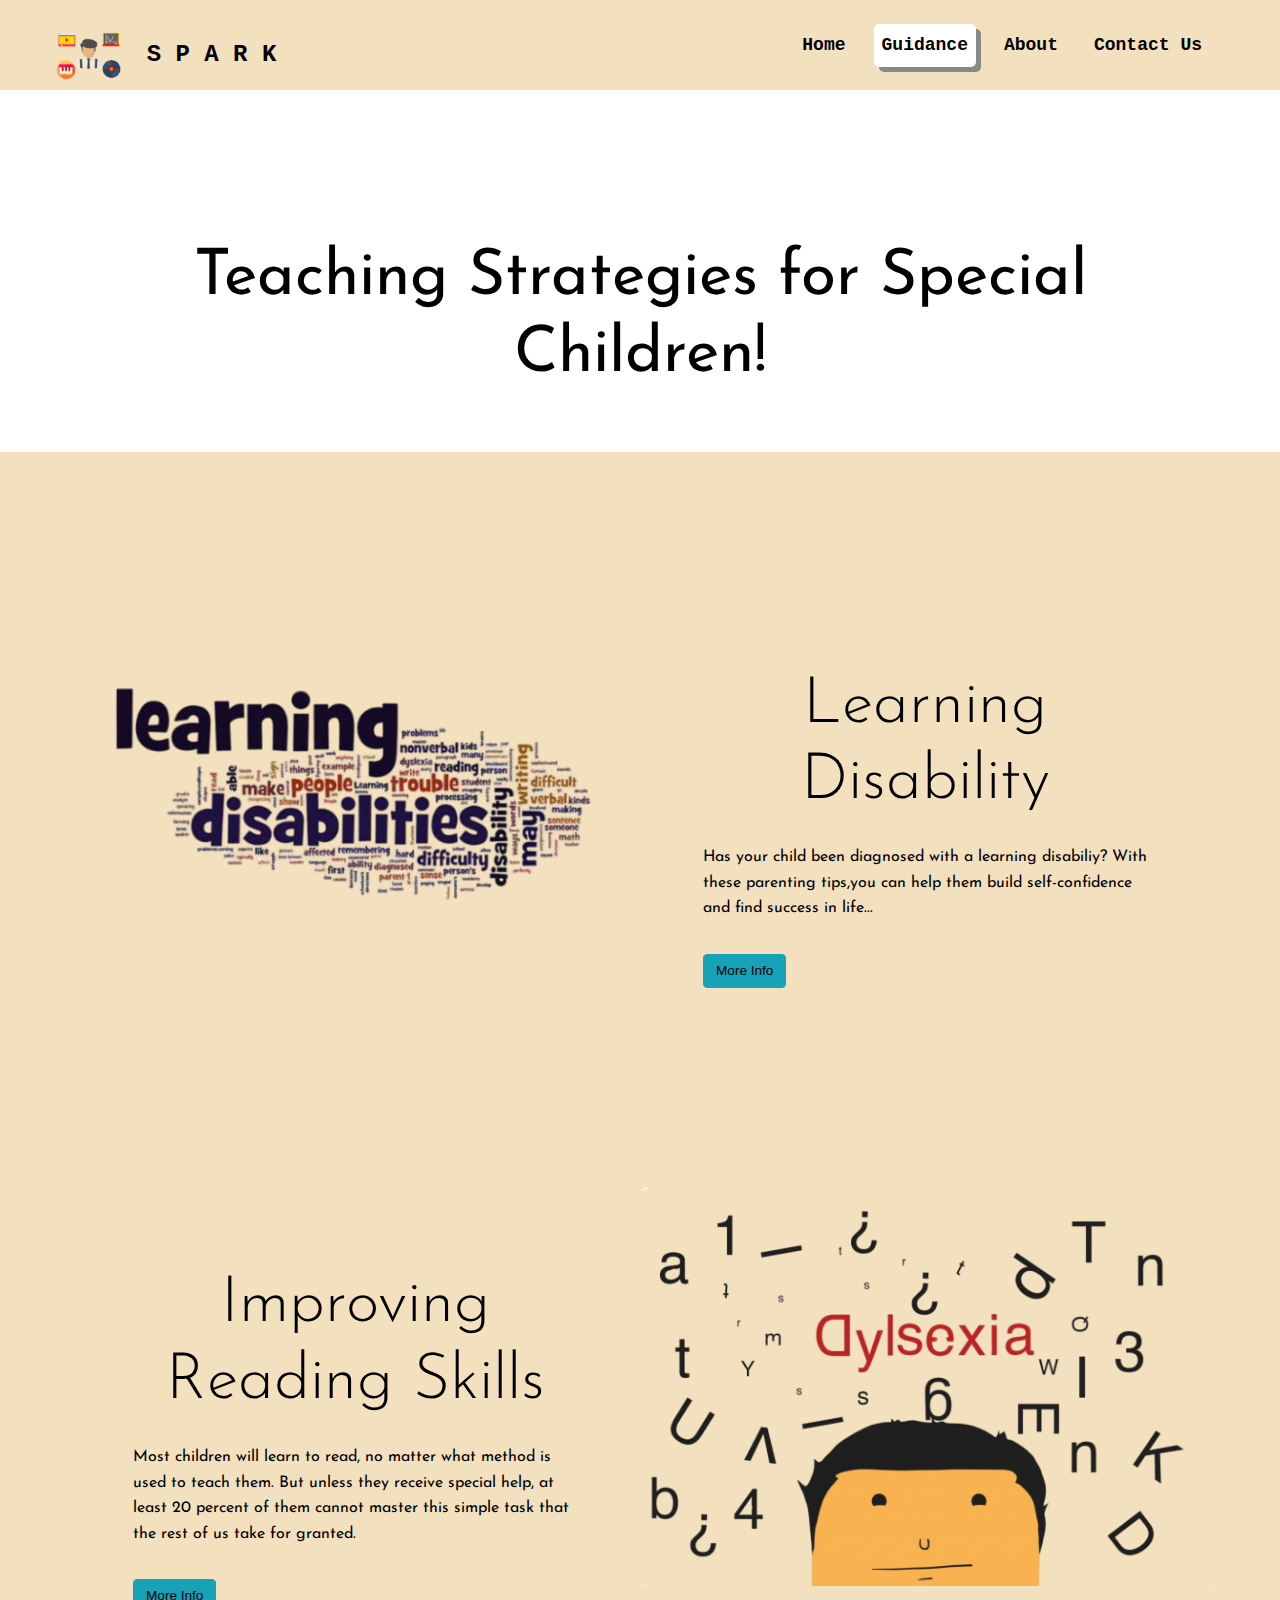
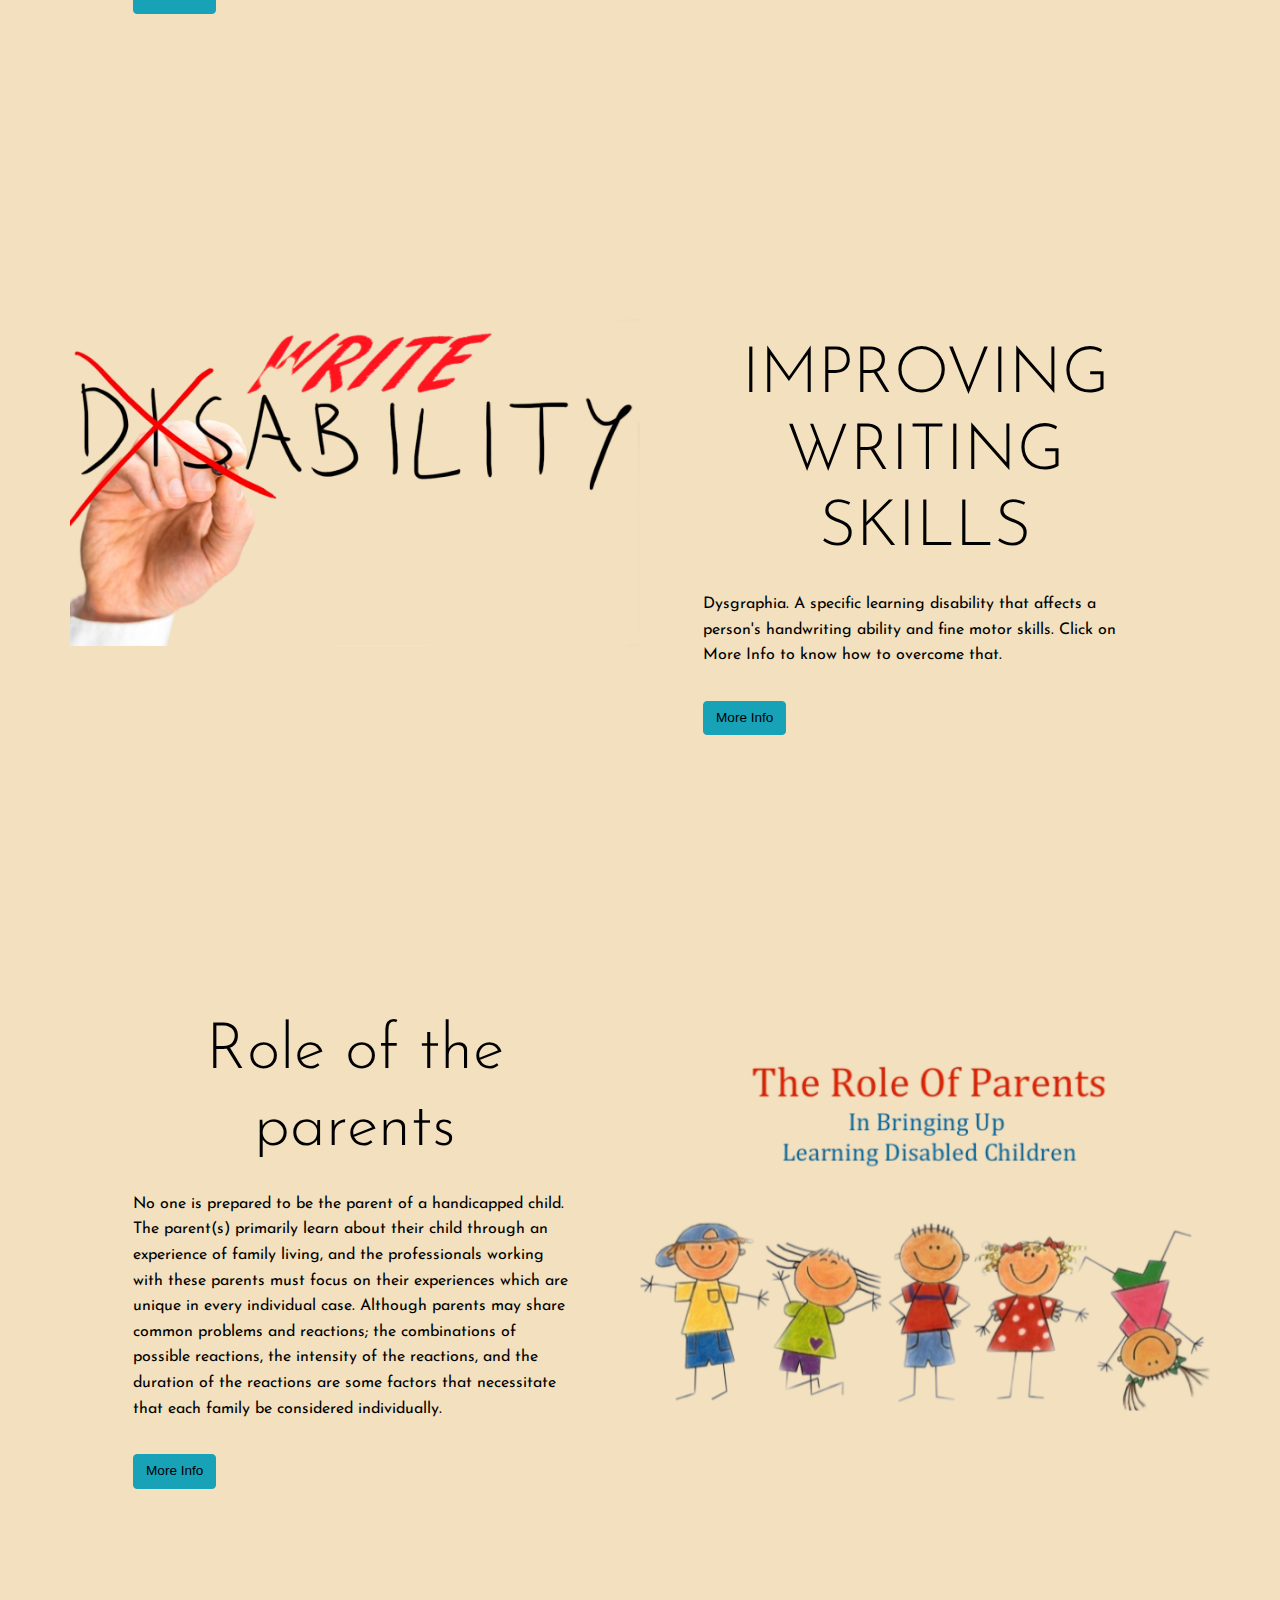
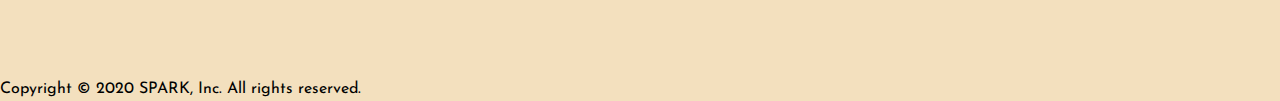
<file: Information/Teach/Teach.html>
<!DOCTYPE html>
<html lang="en">

<head>
    <meta charset="utf-8">
    <meta name="viewport" content="width=device-width, initial-scale=1, shrink-to-fit=no">
    <meta name="description" content="">
    <link rel="shortcut icon" href="../../Home/favicon.ico" />

    <title>S P A R K : Teaching Portal</title>

    <link rel="canonical" href="https://getbootstrap.com/docs/4.5/examples/carousel/">
    <link rel="stylesheet" type="text/css" href="../../css/bootstrap.min.css">
    <link rel="stylesheet" type="text/css" href="../../Home/stylehome.css">
    <link href="https://fonts.googleapis.com/css?family=Josefin+Sans&display=swap" rel="stylesheet">
    <script src="https://code.jquery.com/jquery-3.5.1.slim.min.js"></script>
    <script>
        window.jQuery || document.write('<script src="/docs/4.5/assets/js/vendor/jquery.slim.min.js"><\/script>')
    </script>
    <script src="../../js/bootstrap.bundle.min.js"></script>
    <link rel="stylesheet" href="tech.css">
    <style>
        * {
            color: black!important;
        }
        
        h1 {
            border: 2px solid black!important;
        }
        
        body {
            background-color: #f3e0be!important;
        }
        
        a {
            margin-right: 20px;
            font-weight: bold;
        }
        
        .footer,
        h1,
        h2,
        p,
        span {
            font-family: 'Josefin Sans', sans-serif!important;
        }
    </style>
</head>

<body>
    <header>
        <nav class="navbar navbar-expand-md naveffect" style="padding: 0px; font-weight: bold; font-family: monospace; font-size: 18px;">
            <a class="navbar-brand" href="../../index.html" style="font-size:24px; margin-left: 50px;margin-top: 20px;"><img src="../../Home/logo.png" style="padding-right: 20px;height:60px">S P A R K</a>
            <button class="navbar-toggler bg-grey navbar-light" type="button" data-toggle="collapse" data-target="#navbarCollapse" aria-controls="navbarCollapse" aria-expanded="false" aria-label="Toggle navigation">
        <span class="navbar-toggler-icon"></span>
        </button>
            <div class="collapse navbar-collapse justify-content-end" style="padding-right: 50px;" id="navbarCollapse">
                <ul class="navbar-nav ml-auto mt-2 mt-lg-0">
                    <li class="nav-item">
                        <a class="nav-link top-menu" href="../../index.html">Home <span class="sr-only">(current)</span></a>
                    </li>
                    <li class="nav-item">
                        <a class="nav-link activated next-menu-1" href="Teach.html">Guidance<span class="sr-only">(current)</span></a>
                    </li>
                    <li class="nav-item">
                        <a class="nav-link next-menu-5" href="../../index.html#about-us">About <span class="sr-only">(current)</span></a>
                    </li>
                    <li class="nav-item">
                        <a class="nav-link next-menu-6" href="../../index.html#contact">Contact Us <span class="sr-only">(current)</span></a>
                    </li>
                </ul>
            </div>
        </nav>
    </header>
    <section class="cid-qIp7KFGlXe" id="content7-8">
    <div class="container">
        <div class="row justify-content-center">
            <div class="col-12 col-md-12 align-center">
                
                <h2 class="mbr-section-title align-center mbr-fonts-style mbr-bold display-2"><span style="font-weight: normal;">
                    Teaching Strategies for Special Children!</span></h2>
            </div>
        </div>
    </div>
</section>

<section class="features16 cid-qIp0qVn2Fg" id="features16-5">

    

    
    <div class="container">
        <div class="row main align-items-center">
            <div class="col-md-6 image-element ">
                <div class="img-wrap">
                    <img src="img.png" alt="" title="">
                </div>
            </div>
            <div class="col-md-6 text-element">
                <div class="text-content">
                    
                    <h2 class="mbr-title pt-2 mbr-fonts-style align-left display-2">Learning Disability</h2>
                    <div class="mbr-section-text">
                        <p class="mbr-text pt-3 mbr-light mbr-fonts-style align-left display-7">
                            Has your child been diagnosed with a learning disabiliy? With these parenting tips,you can help them
                        build self-confidence and find success in life...</self-confidence></p>
                    </div>
                    <div class="mbr-section-btn pt-3 align-left"><a class="btn btn-md btn-info display-4" href="learning.html">More Info</a></div>
                </div>
            </div>
        </div>
    </div>          
</section>

<section class="features17 cid-qIp0uk8TbN" id="features17-6">
    
    <div class="container">
        <div class="row main align-items-center">
            <div class="col-md-6 image-element">
                <div class="img-wrap">
                    <img src="img1.png" alt="" title="">
                </div>
            </div>
            <div class="col-md-6 text-element">
                <div class="text-content">
                    
                    <h2 class="mbr-title pt-2 mbr-fonts-style align-left mbr-white display-2">Improving Reading Skills</h2>
                    <div class="mbr-section-text">
                        <p class="mbr-text pt-3 mbr-light mbr-fonts-style align-left mbr-white display-5">
                            Most children will learn to read, no matter what method is used to teach them. But unless they receive special help, at
                             least 20 percent of them cannot master this simple task that the rest of us take for granted. </p>
                    </div>
                    <div class="mbr-section-btn pt-3 align-left"><a class="btn btn-md btn-info display-4" href="read.html
                        ">More Info</a></div>
                </div>
            </div>
        </div>
    </div>          
</section>
   


<section class="features16 cid-qIp0qVn2Fg" id="features16-5">

    

    
    <div class="container">
        <div class="row main align-items-center">
            <div class="col-md-6 image-element ">
                <div class="img-wrap">
                    <img src="img2.png" alt="" title="">
                </div>
            </div>
            <div class="col-md-6 text-element">
                <div class="text-content">
                    
                    <h2 class="mbr-title pt-2 mbr-fonts-style align-left display-2">IMPROVING WRITING SKILLS</h2>
                    <div class="mbr-section-text">
                        <p class="mbr-text pt-3 mbr-light mbr-fonts-style align-left display-7">
                              Dysgraphia. A specific learning disability that affects a person's
                             handwriting ability and fine motor skills.        Click on More Info to know how to overcome that.</p>
                    </div>
                    <div class="mbr-section-btn pt-3 align-left"><a class="btn btn-md btn-info display-4" href="learning.html">More Info</a></div>
                </div>
            </div>
        </div>
    </div>          
</section>

<section class="features17 cid-qIp0uk8TbN" id="features17-6">
    
    <div class="container">
        <div class="row main align-items-center">
            <div class="col-md-6 image-element">
                <div class="img-wrap">
                    <img src="img3.png" alt="" title="">
                </div>
            </div>
            <div class="col-md-6 text-element">
                <div class="text-content">
                    
                    <h2 class="mbr-title pt-2 mbr-fonts-style align-left mbr-white display-2">Role of the parents</h2>
                    <div class="mbr-section-text">
                        <p class="mbr-text pt-3 mbr-light mbr-fonts-style align-left mbr-white display-5">
                            No one is prepared to be the parent of a handicapped child. The parent(s) primarily learn about their child through an experience of family living, and the professionals working with these parents must focus 
                            on their experiences which are unique in every individual case. Although parents may share common problems and reactions; the combinations of possible reactions, the intensity of the reactions, and the duration of the 
                            reactions are some factors that necessitate that each family be considered individually. </p>
                    </div>
                    <div class="mbr-section-btn pt-3 align-left"><a class="btn btn-md btn-info display-4" href="https://mobirise.com">More Info</a></div>
                </div>
            </div>
        </div>
    </div>          
</section> 

    
    
    <div class="footer" style="color: white; margin-top: 80px;">
        Copyright © 2020 SPARK, Inc. All rights reserved.
    </div>
</body>
</file>
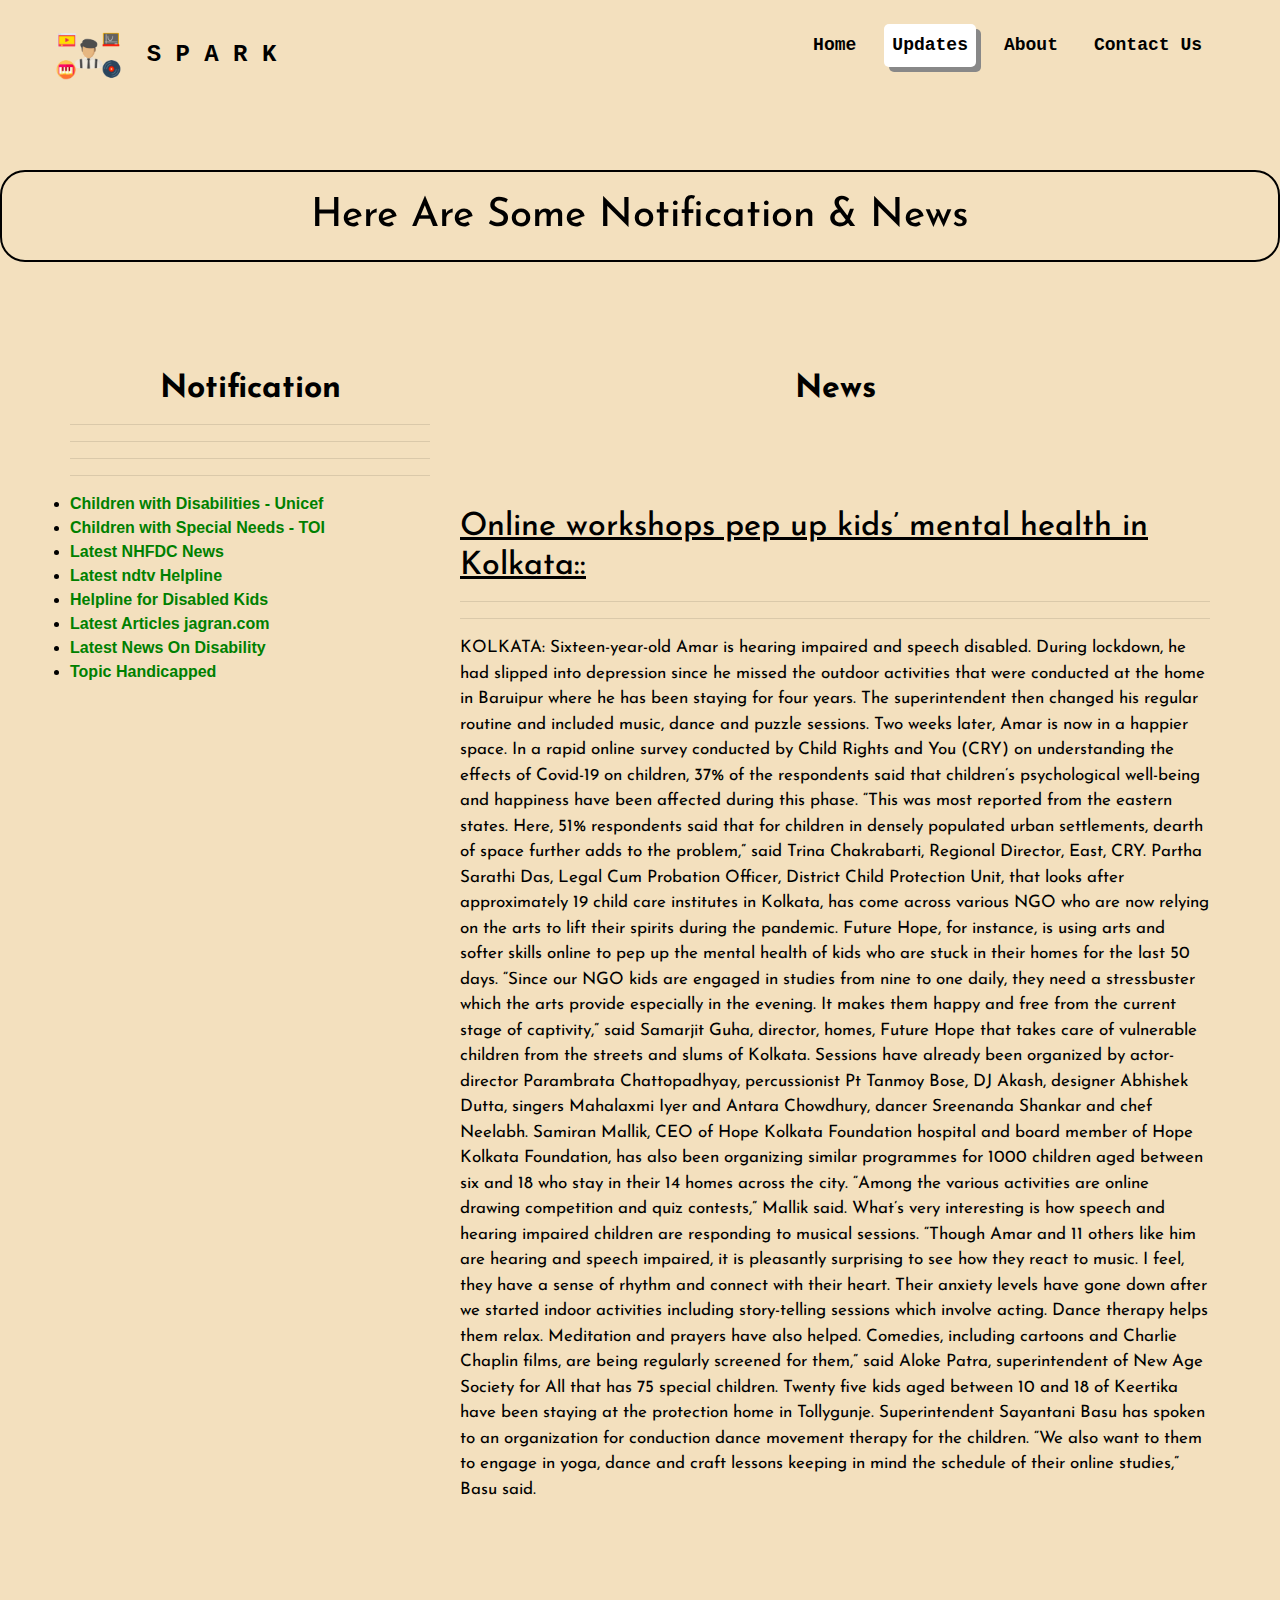
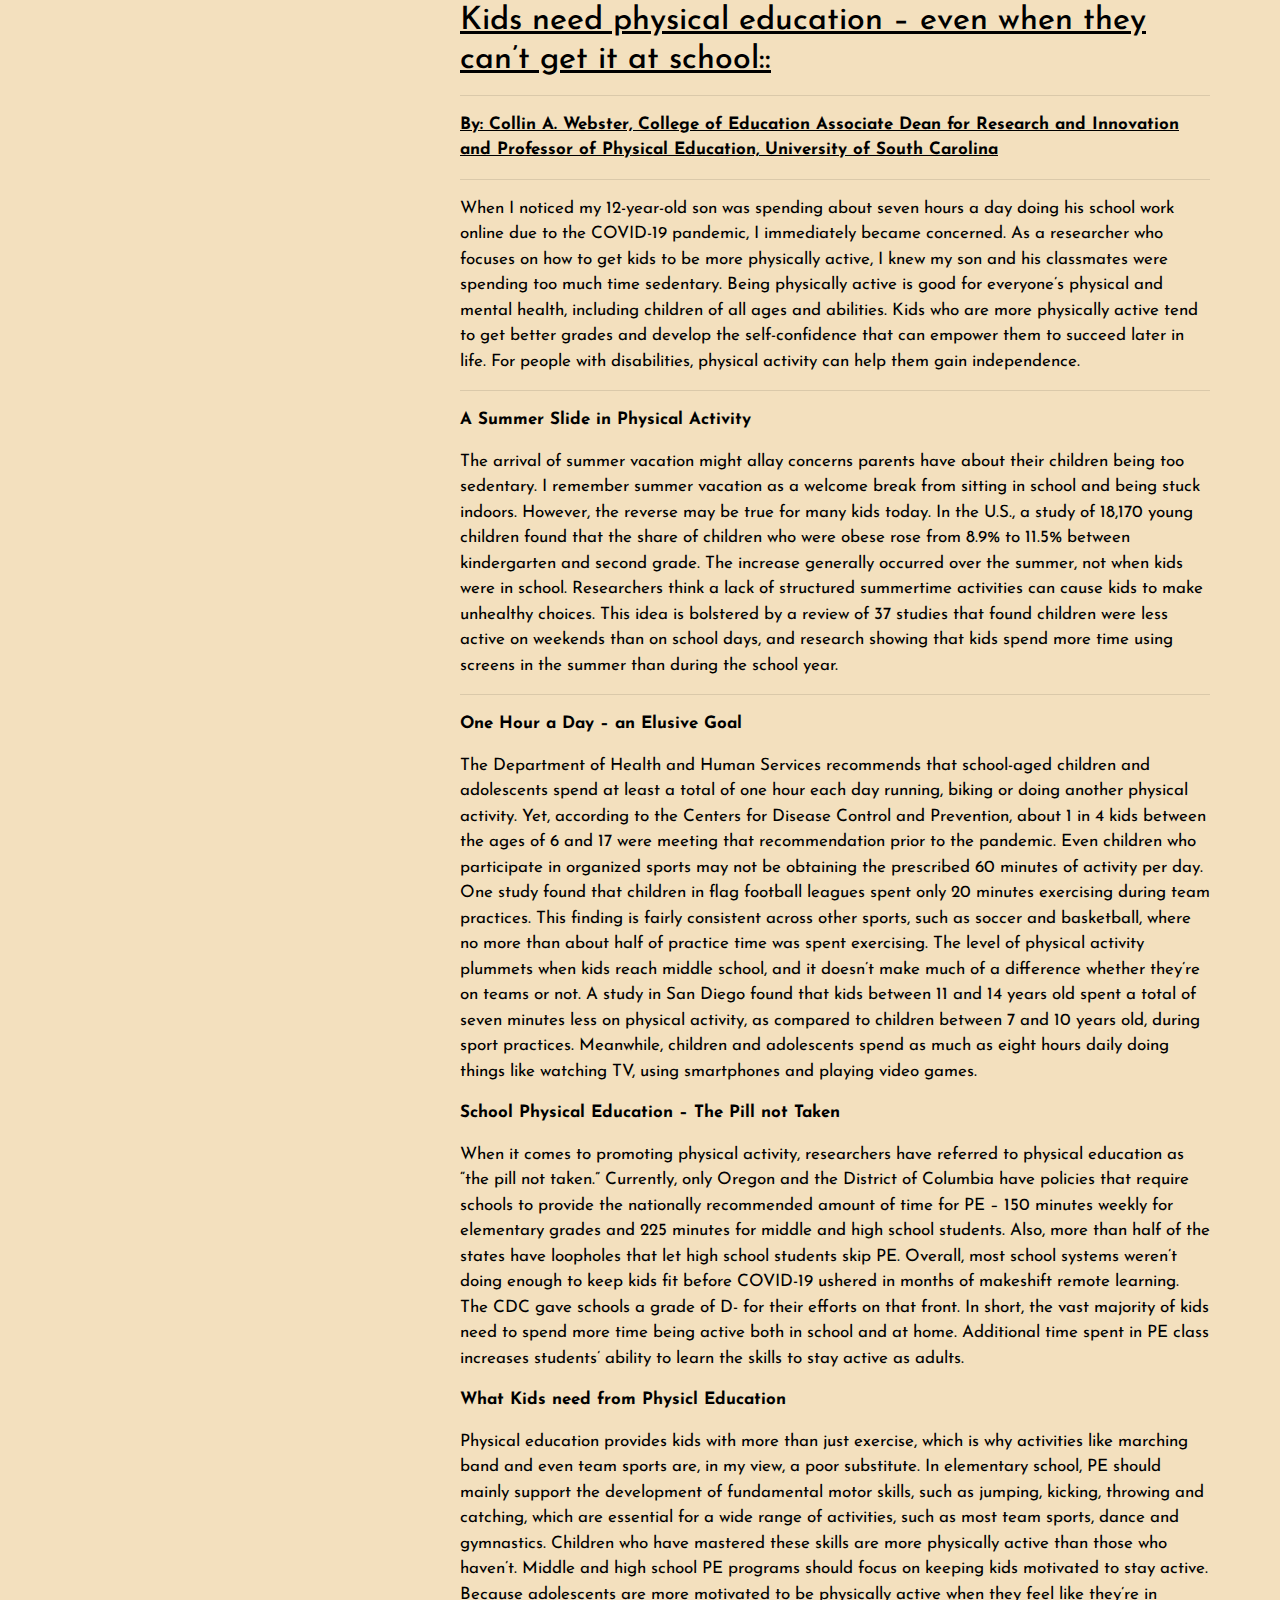
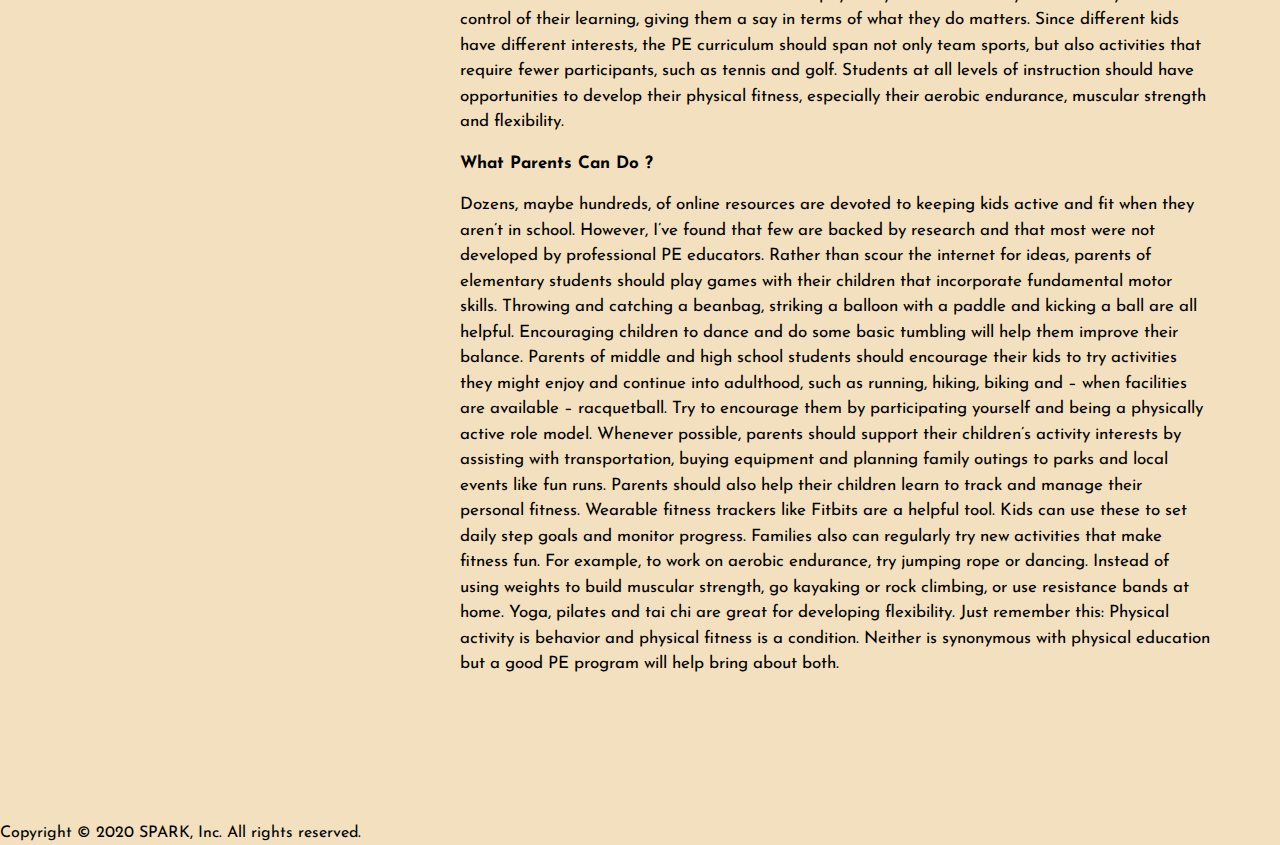
<file: Information/Update/Update.html>
<!DOCTYPE html>
<html lang="en">

<head>
    <meta charset="utf-8">
    <meta name="viewport" content="width=device-width, initial-scale=1, shrink-to-fit=no">
    <meta name="description" content="">
    <link rel="shortcut icon" href="../../Home/favicon.ico" />

    <title>S P A R K : Updates Portal</title>

    <link rel="canonical" href="https://getbootstrap.com/docs/4.5/examples/carousel/">
    <link rel="stylesheet" type="text/css" href="../../css/bootstrap.min.css">
    <link rel="stylesheet" type="text/css" href="../../Home/stylehome.css">
    <link href="https://fonts.googleapis.com/css?family=Josefin+Sans&display=swap" rel="stylesheet">
    <script src="https://code.jquery.com/jquery-3.5.1.slim.min.js"></script>
    <script>
        window.jQuery || document.write('<script src="/docs/4.5/assets/js/vendor/jquery.slim.min.js"><\/script>')
    </script>
    <script src="../../js/bootstrap.bundle.min.js"></script>
    <link rel="stylesheet" href="update.css">
    <style>
        * {
            color: black!important;
        }
        
        h1 {
            border: 2px solid black!important;
        }
        
        body {
            background-color: #f3e0be!important;
        }
        
        a {
            margin-right: 20px;
            font-weight: bold;
        }
        
        .footer,
        h1,
        h2,
        p,
        span {
            font-family: 'Josefin Sans', sans-serif!important;
        }
    </style>
</head>

<body>
    <header>
        <nav class="navbar navbar-expand-md naveffect" style="padding: 0px; font-weight: bold; font-family: monospace; font-size: 18px;">
            <a class="navbar-brand" href="../../index.html" style="font-size:24px; margin-left: 50px;margin-top: 20px;"><img src="../../Home/logo.png" style="padding-right: 20px;height:60px">S P A R K</a>
            <button class="navbar-toggler bg-grey navbar-light" type="button" data-toggle="collapse" data-target="#navbarCollapse" aria-controls="navbarCollapse" aria-expanded="false" aria-label="Toggle navigation">
        <span class="navbar-toggler-icon"></span>
        </button>
            <div class="collapse navbar-collapse justify-content-end" style="padding-right: 50px;" id="navbarCollapse">
                <ul class="navbar-nav ml-auto mt-2 mt-lg-0">
                    <li class="nav-item">
                        <a class="nav-link top-menu" href="../../index.html">Home <span class="sr-only">(current)</span></a>
                    </li>
                    <li class="nav-item">
                        <a class="nav-link activated next-menu-1" href="Update.html">Updates <span class="sr-only">(current)</span></a>
                    </li>
                    <li class="nav-item">
                        <a class="nav-link next-menu-5" href="../../index.html#about-us">About <span class="sr-only">(current)</span></a>
                    </li>
                    <li class="nav-item">
                        <a class="nav-link next-menu-6" href="../../index.html#contact">Contact Us <span class="sr-only">(current)</span></a>
                    </li>
                </ul>
            </div>
        </nav>
    </header>
    <h1 class="level" style="margin-top: 80px;"> Here Are Some Notification & News</h1>
    <div class="container">
        <div class="row">
            <div class="row mb-5">
               
                <div class="col-md-4">
                   
                    <h2 class="featurette-heading" id="call"><strong>Notification</strong><span class="text-muted"></span></h2><hr>
                    <hr>
                    <hr>
                    <hr>
                    <li><a style="color: green!important;" href="https://www.unicef.org/sowc2013/files/SWCR2013_ENG_Lo_res_24_Apr_2013.pdf">Children with Disabilities - Unicef</a></li>
                    <li><a style="color: green!important;" href="https://timesofindia.indiatimes.com/topic/children-with-special-needs">Children with Special Needs - TOI</a></li>
                    <li><a style="color: green!important;" href="http://www.nhfdc.nic.in/latest-news-on-disability">Latest NHFDC News </a></li>
                    <li><a style="color: green!important;" href="https://www.ndtv.com/topic/handicapped">Latest ndtv Helpline </a></li>
                     <li><a style="color: green!important;" href="https://www.unicef.org/sowc2013/files/SWCR2013_ENG_Lo_res_24_Apr_2013.pdf">Helpline for Disabled Kids</a></li>
                    <li><a style="color: green!important;" href="https://www.jagran.com/topics/handicap">Latest Articles jagran.com</a></li>
                    <li><a style="color: green!important;" href="http://www.nhfdc.nic.in/latest-news-on-disability">Latest News On Disability</a></li>
                    <li><a style="color: green!important;" href="https://www.ndtv.com/topic/handicapped">Topic Handicapped </a></li>
                </div>
                <div class="col-md-8">
                    <h2 class="featurette-heading" id="call"><strong>News</strong><span class="text-muted"></span></h2>
                    <h2><u>Online workshops pep up kids’ mental health in Kolkata::</u></h2><hr>
                    <hr>
                    <p style="font-size: 17px;">
                        KOLKATA: Sixteen-year-old Amar is hearing impaired and speech disabled. During lockdown, he had slipped into depression since he missed the outdoor activities that were conducted at the home in Baruipur where he has been staying for four years. The superintendent then changed his regular routine and included music, dance and puzzle sessions. Two weeks later, Amar is now in a happier space.
                                In a rapid online survey conducted by Child Rights and You (CRY) on understanding the effects of Covid-19 on children, 37% of the respondents said that children’s psychological well-being and happiness have been affected during this phase. “This was most reported from the eastern states. Here, 51% respondents said that for children in densely populated urban settlements, dearth of space further adds to the problem,” said Trina Chakrabarti, Regional Director, East, CRY.
                                Partha Sarathi Das, Legal Cum Probation Officer, District Child Protection Unit, that looks after approximately 19 child care institutes in Kolkata, has come across various NGO who are now relying on the arts to lift their spirits during the pandemic.
                                Future Hope, for instance, is using arts and softer skills online to pep up the mental health of kids who are stuck in their homes for the last 50 days. “Since our NGO kids are engaged in studies from nine to one daily, they need a stressbuster which the arts provide especially in the evening. It makes them happy and free from the current stage of captivity,” said Samarjit Guha, director, homes, Future Hope that takes care of vulnerable children from the streets and slums of Kolkata. Sessions have already been organized by actor-director Parambrata Chattopadhyay, percussionist Pt Tanmoy Bose, DJ Akash, designer Abhishek Dutta, singers Mahalaxmi Iyer and Antara Chowdhury, dancer Sreenanda Shankar and chef Neelabh.
                                Samiran Mallik, CEO of Hope Kolkata Foundation hospital and board member of Hope Kolkata Foundation, has also been organizing similar programmes for 1000 children aged between six and 18 who stay in their 14 homes across the city. “Among the various activities are online drawing competition and quiz contests,” Mallik said.
                                What’s very interesting is how speech and hearing impaired children are responding to musical sessions. “Though Amar and 11 others like him are hearing and speech impaired, it is pleasantly surprising to see how they react to music. I feel, they have a sense of rhythm and connect with their heart. Their anxiety levels have gone down after we started indoor activities including story-telling sessions which involve acting. Dance therapy helps them relax. Meditation and prayers have also helped. Comedies, including cartoons and Charlie Chaplin films, are being regularly screened for them,” said Aloke Patra, superintendent of New Age Society for All that has 75 special children.
                                Twenty five kids aged between 10 and 18 of Keertika have been staying at the protection home in Tollygunje. Superintendent Sayantani Basu has spoken to an organization for conduction dance movement therapy for the children. “We also want to them to engage in yoga, dance and craft lessons keeping in mind the schedule of their online studies,” Basu said.
                    </p>
                    <h2><u>Kids need physical education – even when they can’t get it at school::</u></h2><hr>
            
                    <p style="font-size: 17px;">
                         <b><u>By: Collin A. Webster, College of Education Associate Dean for Research and Innovation and Professor of Physical Education, University of South Carolina</u></b>
                    </p>
                    <hr>
                    <p style="font-size: 17px;">
                               When I noticed my 12-year-old son was spending about seven hours a day doing his school work online due to the COVID-19 pandemic, I immediately became concerned. As a researcher who focuses on how to get kids to be more physically active, I knew my son and his classmates were spending too much time sedentary.
                               Being physically active is good for everyone’s physical and mental health, including children of all ages and abilities. Kids who are more physically active tend to get better grades and develop the self-confidence that can empower them to succeed later in life. For people with disabilities, physical activity can help them gain independence.
                    </p>
                    <hr>
                    <p style="font-size: 17px;"><b>A Summer Slide in Physical Activity</b></p>
                    <p style="font-size: 17px;"> 
                               The arrival of summer vacation might allay concerns parents have about their children being too sedentary. I remember summer vacation as a welcome break from sitting in school and being stuck indoors. However, the reverse may be true for many kids today. In the U.S., a study of 18,170 young children found that the share of children who were obese rose from 8.9% to 11.5% between kindergarten and second grade. The increase generally occurred over the summer, not when kids were in school.
                               Researchers think a lack of structured summertime activities can cause kids to make unhealthy choices. This idea is bolstered by a review of 37 studies that found children were less active on weekends than on school days, and research showing that kids spend more time using screens in the summer than during the school year.
                    </p>
                    <hr>
                    <p style="font-size: 17px;"><b>One Hour a Day – an Elusive Goal</b></p>
                    <p style="font-size: 17px;">
                               The Department of Health and Human Services recommends that school-aged children and adolescents spend at least a total of one hour each day running, biking or doing another physical activity. Yet, according to the Centers for Disease Control and Prevention, about 1 in 4 kids between the ages of 6 and 17 were meeting that recommendation prior to the pandemic.
                               Even children who participate in organized sports may not be obtaining the prescribed 60 minutes of activity per day. One study found that children in flag football leagues spent only 20 minutes exercising during team practices. This finding is fairly consistent across other sports, such as soccer and basketball, where no more than about half of practice time was spent exercising.
                               The level of physical activity plummets when kids reach middle school, and it doesn’t make much of a difference whether they’re on teams or not. A study in San Diego found that kids between 11 and 14 years old spent a total of seven minutes less on physical activity, as compared to children between 7 and 10 years old, during sport practices.
                               Meanwhile, children and adolescents spend as much as eight hours daily doing things like watching TV, using smartphones and playing video games.
                    </p>
                    <p style="font-size: 17px;"><b>School Physical Education – The Pill not Taken</b></p>
                    <p style="font-size: 17px;">
                               When it comes to promoting physical activity, researchers have referred to physical education as “the pill not taken.” Currently, only Oregon and the District of Columbia have policies that require schools to provide the nationally recommended amount of time for PE – 150 minutes weekly for elementary grades and 225 minutes for middle and high school students. Also, more than half of the states have loopholes that let high school students skip PE.
                               Overall, most school systems weren’t doing enough to keep kids fit before COVID-19 ushered in months of makeshift remote learning. The CDC gave schools a grade of D- for their efforts on that front.
                               In short, the vast majority of kids need to spend more time being active both in school and at home. Additional time spent in PE class increases students’ ability to learn the skills to stay active as adults.
                    </p>
                    <p style="font-size: 17px;"><b>What Kids need from Physicl Education</b></p>
                    <p style="font-size: 17px;">
                              Physical education provides kids with more than just exercise, which is why activities like marching band and even team sports are, in my view, a poor substitute.
                              In elementary school, PE should mainly support the development of fundamental motor skills, such as jumping, kicking, throwing and catching, which are essential for a wide range of activities, such as most team sports, dance and gymnastics. Children who have mastered these skills are more physically active than those who haven’t.
                              Middle and high school PE programs should focus on keeping kids motivated to stay active. Because adolescents are more motivated to be physically active when they feel like they’re in control of their learning, giving them a say in terms of what they do matters. Since different kids have different interests, the PE curriculum should span not only team sports, but also activities that require fewer participants, such as tennis and golf.
                              Students at all levels of instruction should have opportunities to develop their physical fitness, especially their aerobic endurance, muscular strength and flexibility.
                    </p>
                    <p style="font-size: 17px;"><b>What Parents Can Do ?</b></p>
                    <p style="font-size: 17px;">
                              Dozens, maybe hundreds, of online resources are devoted to keeping kids active and fit when they aren’t in school. However, I’ve found that few are backed by research and that most were not developed by professional PE educators.
                              Rather than scour the internet for ideas, parents of elementary students should play games with their children that incorporate fundamental motor skills. Throwing and catching a beanbag, striking a balloon with a paddle and kicking a ball are all helpful.
                              Encouraging children to dance and do some basic tumbling will help them improve their balance.
                              Parents of middle and high school students should encourage their kids to try activities they might enjoy and continue into adulthood, such as running, hiking, biking and – when facilities are available – racquetball. Try to encourage them by participating yourself and being a physically active role model.
                              Whenever possible, parents should support their children’s activity interests by assisting with transportation, buying equipment and planning family outings to parks and local events like fun runs.
                              Parents should also help their children learn to track and manage their personal fitness. Wearable fitness trackers like Fitbits are a helpful tool. Kids can use these to set daily step goals and monitor progress.
                              Families also can regularly try new activities that make fitness fun. For example, to work on aerobic endurance, try jumping rope or dancing. Instead of using weights to build muscular strength, go kayaking or rock climbing, or use resistance bands at home. Yoga, pilates and tai chi are great for developing flexibility.
                              Just remember this: Physical activity is behavior and physical fitness is a condition. Neither is synonymous with physical education but a good PE program will help bring about both.
                    </p>
                    

                   
                    
                    

                    


                </div>
            </div>
        </div>
    </div>
    <div class="footer" style="color: white; margin-top: 80px;">
        Copyright © 2020 SPARK, Inc. All rights reserved.
    </div>
</body>
</file>
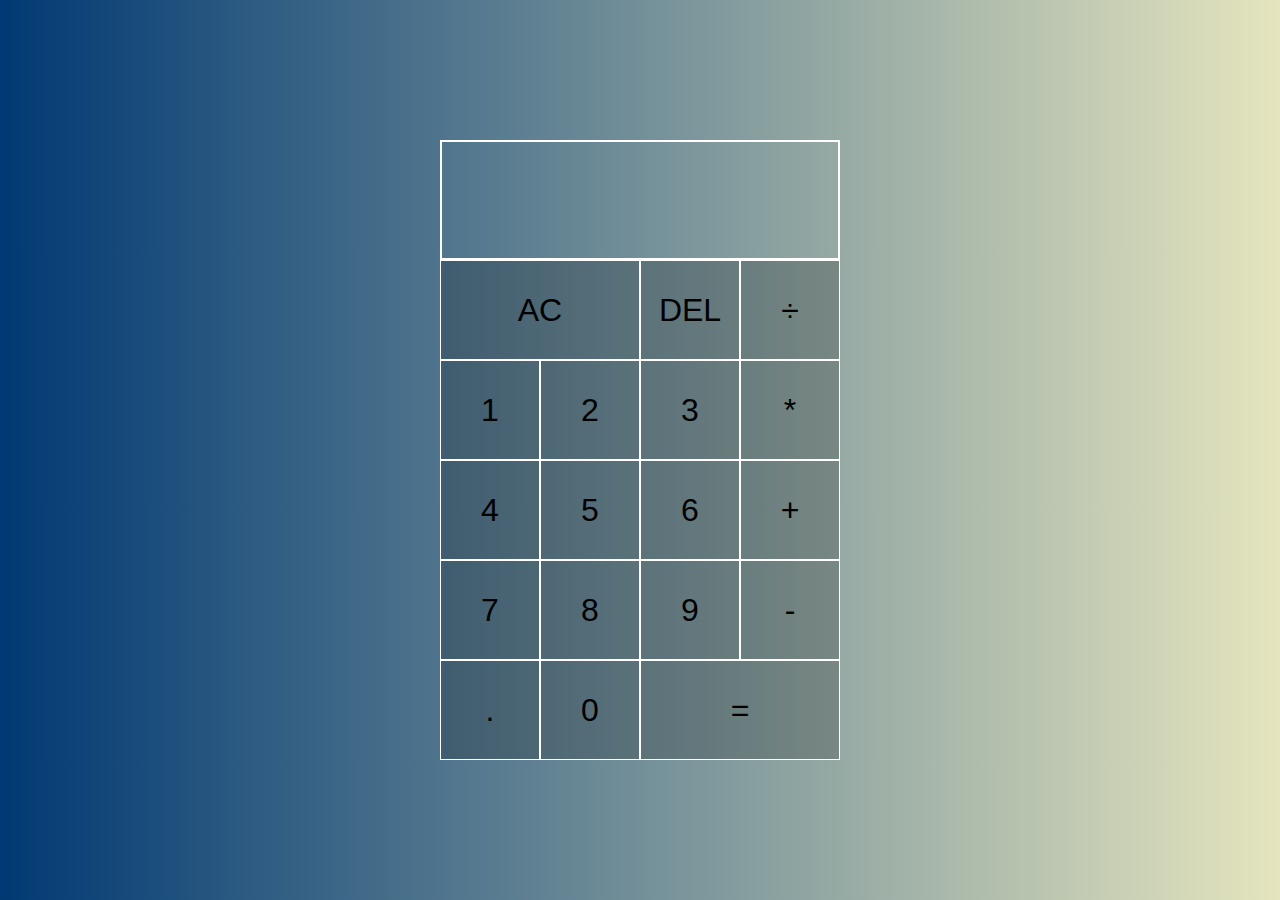
<file: Learn/Calculator/Calculator.html>
<!DOCTYPE html>
<html lang="en">

<head>
    <meta charset="UTF-8">
    <meta name="viewport" content="width=device-width, initial-scale=1.0">
    <meta http-equiv="X-UA-Compatible" content="ie=edge">
    <title>Calculator Game</title>
    <link rel="shortcut icon" href="../../Home/favicon.ico"/>
    <link href="Calculator.css" rel="stylesheet">
    <script src="Calculator.js" defer></script>
</head>

<body>
    <div class="calculator-grid">
        <div class="output">
            <div data-previous-operand class="previous-operand"></div>
            <div data-current-operand class="current-operand"></div>
        </div>
        <button data-all-clear class="span-two">AC</button>
        <button data-delete>DEL</button>
        <button data-operation>÷</button>
        <button data-number>1</button>
        <button data-number>2</button>
        <button data-number>3</button>
        <button data-operation>*</button>
        <button data-number>4</button>
        <button data-number>5</button>
        <button data-number>6</button>
        <button data-operation>+</button>
        <button data-number>7</button>
        <button data-number>8</button>
        <button data-number>9</button>
        <button data-operation>-</button>
        <button data-number>.</button>
        <button data-number>0</button>
        <button data-equals class="span-two">=</button>
    </div>
</body>

</html>
</file>
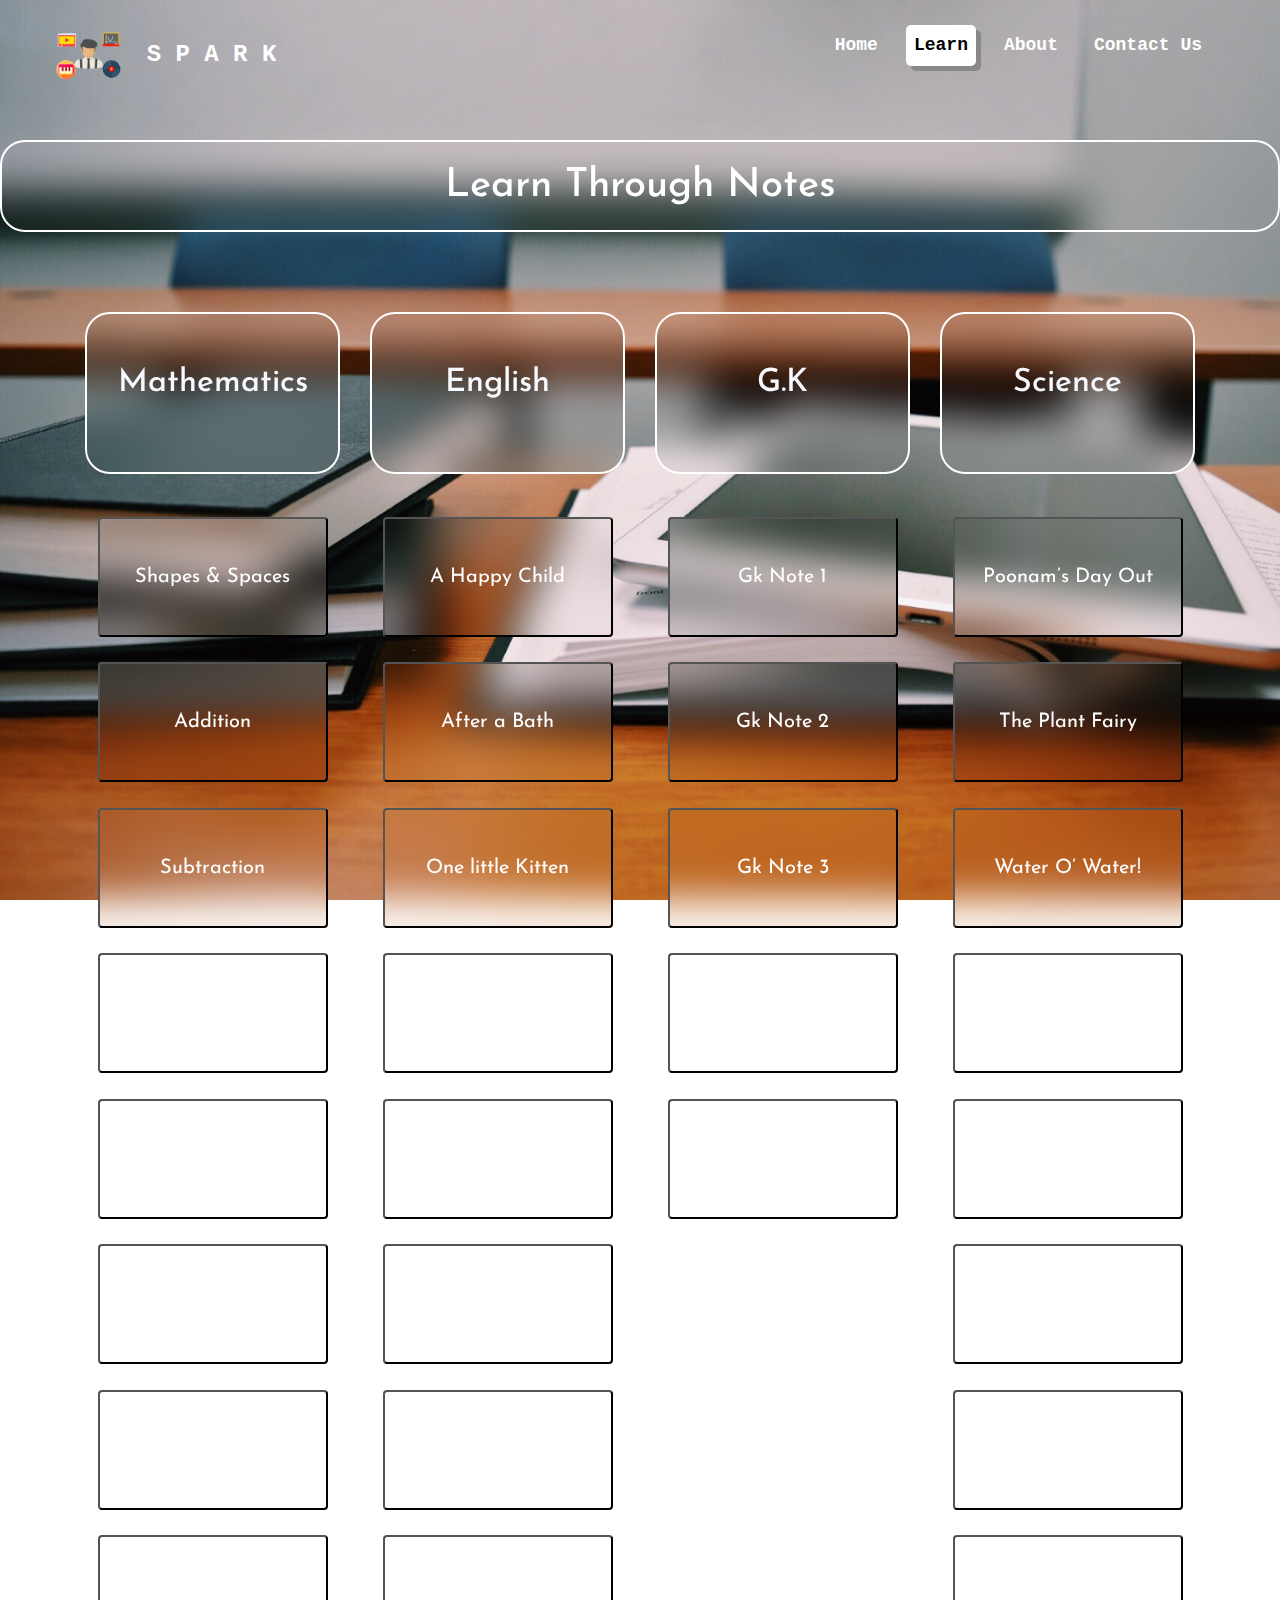
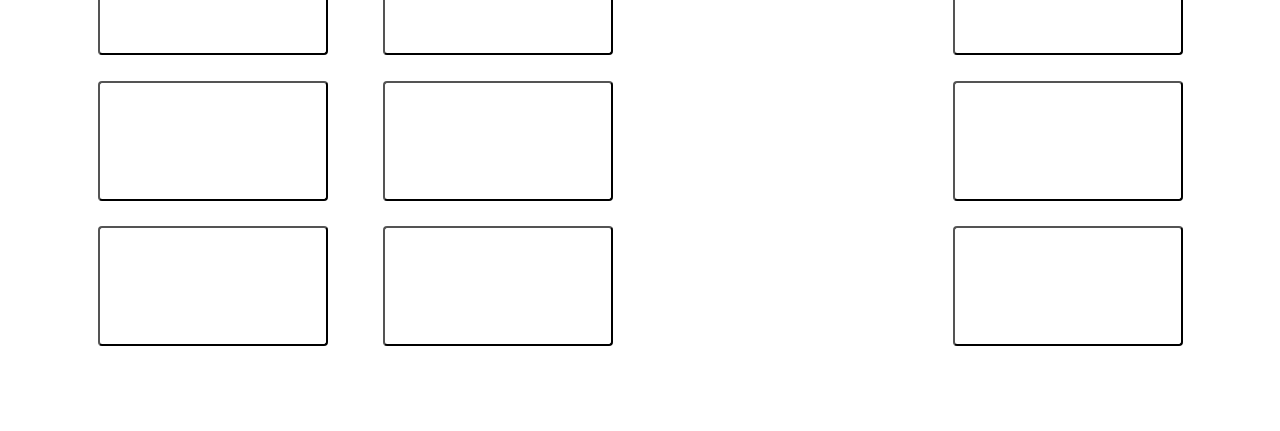
<file: Learn/Notes/Notes.html>
<!DOCTYPE html>
<html lange="en">
    <head>
    <meta name="viewport" content="width=device-width, initial-scale=1, shrink-to-fit=no">
    <meta name="description" content="">
    <meta name="author" content="Mark Otto, Jacob Thornton, and Bootstrap contributors">
    <meta name="generator" content="Jekyll v4.0.1">
    <link rel="shortcut icon" href="../../Home/favicon.ico"/>


    <title>S P A R K : Notes</title>

    <link rel="canonical" href="https://getbootstrap.com/docs/4.5/examples/carousel/">
    <link rel="stylesheet" type="text/css" href="../../css/bootstrap.min.css">
    <link rel="stylesheet" type="text/css" href="../../Home/stylehome.css">
    <link href="https://fonts.googleapis.com/css?family=Josefin+Sans&display=swap" rel="stylesheet">
    <script src="https://code.jquery.com/jquery-3.5.1.slim.min.js" ></script>
    <script>window.jQuery || document.write('<script src="/docs/4.5/assets/js/vendor/jquery.slim.min.js"><\/script>')</script>
    <script src="../../js/bootstrap.bundle.min.js"></script>
    <link rel="stylesheet" href="Notes.css">

    <style>
    	.button {
		    font-family: 'Josefin Sans', sans-serif!important;
		}

		.footer, p,h1,h2{
		    font-family: 'Josefin Sans', sans-serif!important;
		}

        li {
            padding-right: 20px;
        }

        @media only screen and (max-width: 800px) {
		 .justify-content-center{
        	margin-left: 15%;
            }
            li{
            padding-right: 20px;
            }
        }
        .col-lg-3 ul{
            padding: 0px!important;
            margin: 0px!important;
        }
    </style>
    </head>
    <body>
        <header style="font-family: 'Helvetica Neue', Helvetica, Arial, sans-serif!important;">
  <nav class="navbar navbar-expand-md naveffect" style="padding: 0px; font-weight: bold; font-family: monospace; font-size: 18px;">
    <a class="navbar-brand" href="../../index.html" style="font-size:24px; margin-left: 50px;margin-top: 20px;"><img src="../../Home/logo.png" style="padding-right: 20px;height:60px">S P A R K</a>
    <button class="navbar-toggler bg-grey navbar-dark" type="button" data-toggle="collapse" data-target="#navbarCollapse" aria-controls="navbarCollapse" aria-expanded="false" aria-label="Toggle navigation">
      <span class="navbar-toggler-icon"></span>
    </button>
    <div class="collapse navbar-collapse" style="padding-right: 50px;" id="navbarCollapse">
      <ul class="navbar-nav ml-auto mt-2 mt-lg-0">
        <li class="nav-item">
          <a class="nav-link top-menu" href="../../index.html">Home <span class="sr-only">(current)</span></a>
        </li>
        <li class="nav-item">
          <a class="nav-link activated next-menu-1" href="../Learn.html">Learn <span class="sr-only">(current)</span></a>
        </li>
        <li class="nav-item">
          <a class="nav-link next-menu-5" href="../../index.html#about-us">About <span class="sr-only">(current)</span></a>
        </li>
        <li class="nav-item">
          <a class="nav-link next-menu-6" href="../../index.html#contact">Contact Us <span class="sr-only">(current)</span></a>
        </li>
      </ul>
    </div>
  </nav>
</header>
        </div>
        <h1 id="level"><l>Learn Through Notes</l></h1>
        <div class="container">
            <div class="left-col">
                <div class="row mb-5" class="main">
                    <div class="col-lg-3 col-md-3 col-12">
                    	<div class="sub">
                        	<h2>Mathematics</h2>
                    	</div>
                    	<div class="d-flex justify-content-center">
                        <ul>
                            <a onclick="parent.open('https://drive.google.com/file/d/1lPCRR6d1pUu1BtAST6n_3p8qncFXRpMY/view')"><button class="button"><span>Shapes & Spaces</span></button></a>
                            <a onclick="parent.open('https://drive.google.com/file/d/1zkAo85B5muQtUcN7r7ppa6KoJ-s5MeUV/view')"><button class="button"><span>Addition</span></button></a>
                            <a onclick="parent.open('https://drive.google.com/file/d/1H4ozrgUAtyHqDO3SQOcTa3OxWG_EIiI8/view')"><button class="button"><span>Subtraction</span></button></a>
                            <a onclick="parent.open('https://drive.google.com/file/d/1euQ6PsNdcuzeulmzqUzDJgvpXMUAi4eH/view')"><button class="button"><span>Time</span></button></a>
                            <a onclick="parent.open('https://drive.google.com/file/d/13EXX_fX9ss0nMiU_EH2bi04N92kgwpUW/view')"><button class="button"><span>Measurement</span></button></a>
                            <a onclick="parent.open('https://drive.google.com/file/d/1vD__IhbglkqEjLC4frZ26kKjWSJHl6aI/view')"><button class="button"><span>Data handling</span></button></a>
                            <a onclick="parent.open('https://drive.google.com/file/d/1fyCBevRwq68N4X8sl-mnudjLeKdwD8ga/view')"><button class="button"><span>Pattern</span></button></a>
                            <a onclick="parent.open('https://drive.google.com/file/d/1H4s82OuXhc4Ed0kcRquZpdnlShRnfL1E/view')"><button class="button"><span>Numbers</span></button></a>
                            <a onclick="parent.open('https://drive.google.com/file/d/16TFnejQEba0k2FlScm5xSQIJUPA5jiXn/view')"><button class="button"><span>Money</span></button></a>
                            <a onclick="parent.open('https://drive.google.com/file/d/1VahH5MVC4L44hQ2Sbde-45gre6XHwj_l/view')"><button class="button"><span>How Many</span></button></a>
                        </ul>
                    	</div>
                    </div>
                    <div class="col-lg-3 col-md-3 col-12">
                        <div class="sub">
                        	<h2>English</h2>
                    	</div>
                    	<div class="d-flex justify-content-center">
                        <ul>
                            <a onclick="parent.open('https://drive.google.com/file/d/1ymhNqBed6ipvbtGb5sugAJjjF4gkVn_l/view')"><button class="button"><span>A Happy Child</span></button></a>
                            <a onclick="parent.open('https://drive.google.com/file/d/1YIabtr3gRgka1X19EF6BlCpUA8aw2mLh/view')"><button class="button"><span>After a Bath</span></button></a>
                            <a onclick="parent.open('https://drive.google.com/file/d/1ALyfnioLGJTeUKguRInTmAWv-vPcfH6p/view')"><button class="button"><span>One little Kitten</span></button></a>
                            <a onclick="parent.open('https://drive.google.com/file/d/1cNgYgwr-ntqOshFPL5M9GcDg1_SXyOCU/view')"><button class="button"><span>Once I saw a Little Bird</span></button></a>
                            <a onclick="parent.open('https://drive.google.com/file/d/1oJM1j-v8XcBpIAcj-d0W4t5uRl_ziuzg/view')"><button class="button"><span>Merry-Go-Round</span></button></a>
                            <a onclick="parent.open('https://drive.google.com/file/d/1AF3I-ztFWj7o8kUg71GD_K1_Pu7nlbh_/view')"><button class="button"><span>If I Were an Apple</span></button></a>
                            <a onclick="parent.open('https://drive.google.com/file/d/1vrKAqw_xRv_jwxxKfSXlkGMpmxQnntPZ/view')"><button class="button"><span>Clouds</span></button></a>
                            <a onclick="parent.open('https://drive.google.com/file/d/1G9Jc5qDVbSJQaITzerolR8Mv13T-2FYI/view')"><button class="button"><span>Flying Man</span></button></a>
                            <a onclick="parent.open('https://www.google.com/url?sa=t&rct=j&q=&esrc=s&source=web&cd=1&ved=2ahUKEwje296W1MDpAhWbyTgGHZLyBBYQFjAAegQIARAB&url=http%3A%2F%2Ftratu.coviet.vn%2Fdownload%2F50%2FBasic%2520English%2520Grammar%25201.pdf.html&usg=AOvVaw0hZoeerjfHvU2ywgI0YWbZ')"><button class="button"><span>Basic Grammar</span></button></a>
                            <a onclick="parent.open('https://www.englishbooks.jp/catalog/WB1-U4.pdf')"><button class="button"><span>Paragraph Writing</span></button></a>
                        </ul>
                    	</div>
                    </div>
                    <div class="col-lg-3 col-md-3 col-12">
                        <div class="sub">
                        	<h2>G.K</h2>
                    	</div>
                    	<div class="d-flex justify-content-center">
                        <ul>
                            <a href="#"><button class="button" onclick="parent.open('http://www.nbf.org.pk/attachments/article/265/Complete%20Book%20General%20Knowledge.pdf')"><span>Gk Note 1</span></button></a>
                            <a href="#"><button class="button" onclick="parent.open('https://drive.google.com/file/d/1HwbG-Rt9p1Ttp97_DIElQVfaewSEGUmy/view')"><span>Gk Note 2</span></button></button></a>
                            <a href="#"><button class="button" onclick="parent.open('https://www.brilliancecollege.com/uploads/gk/1103181300428639467-492%20Basic%20G.pdf')"><span>Gk Note 3</span></button></button></a>
                            <a href="#"><button class="button" onclick="parent.open('https://www.educationquizzes.com/library/School-Quiz-PDFs/Printed-Quiz-Primary-Schools-General-Knowledge-For-Class-Use-(4)-1.pdf')"><span>Gk Note 4</span></button></button></a>
                            <a href="#"><button class="button" onclick="parent.open('https://www.gk-class.com/wp-content/uploads/2018/05/GK-For-2nd-Class-Students.pdf')"><span>Gk Note 5</span></button></button></a>
                        </ul>
                        </div>
                    </div>
                    <div class="col-lg-3 col-md-3 col-12">
                        <div class="sub">
                        	<h2>Science</h2>
                    	</div>
                    	<div class="d-flex justify-content-center">
                        <ul>
                            <a onclick="parent.open('https://drive.google.com/file/d/1NauMjNEdN-hTEPyiIxPgeGJidU2YIlXT/view')"><button class="button"><span>Poonam’s Day Out</span></button></a>
                            <a onclick="parent.open('https://drive.google.com/file/d/1AqhjRAESguygG6JIafzaL08gg5g4w2_v/view')"><button class="button"><span>The Plant Fairy</span></button></a>
                            <a onclick="parent.open('https://drive.google.com/file/d/1qWr4kZPperfTvzOnuGIaezKy_CWwRv9L/view')"><button class="button"><span>Water O’ Water!</span></button></a>
                            <a onclick="parent.open('https://drive.google.com/file/d/1k-RCXrZW_somE8kV7QKK8fGjVEahHI_I/view')"><button class="button"><span>Our First School</span></button></a>
                            <a onclick="parent.open('https://drive.google.com/file/d/1YnyL_uNFXy5Y0B7IwGiR6TIbazUTzE7i/view')"><button class="button"><span>Chhotu’s House</span></button></a>
                            <a onclick="parent.open('https://drive.google.com/file/d/18a0_95VJUdTmDmpQRrzN1eUtO58BPWiZ/view')"><button class="button"><span>Foods We Eat</span></button></a>
                            <a onclick="parent.open('https://drive.google.com/file/d/1C9rHEQFGMAshhyIbWpwN8x8CkvXpmoSm/view')"><button class="button"><span>Saying without Speaking</span></button></a>
                            <a onclick="parent.open('https://drive.google.com/file/d/13PWw2fi0PiwVdoeMBOuirO3TM0l6V4u2/view')"><button class="button"><span>Flying High</span></button></a>
                            <a onclick="parent.open('https://drive.google.com/file/d/1fiyWyupqivWKjd6cGr8zJCRYJTpE4AFV/view')"><button class="button"><span>It’s Raining</span></button></a>
                            <a onclick="parent.open('https://drive.google.com/file/d/148nKpuq7uqcyjfpOp0oorXo1DXa-bhV4/view')"><button class="button"><span>What is Cooking</span></button></a>
                        </ul>
                    	</div>
                    </div>
                </div>
            </div>
        </div>
        <div class="footer" style="color: white;">
            &copy;Designed by @Spark Foundation
        </div>
    </body>
</html>
</file>
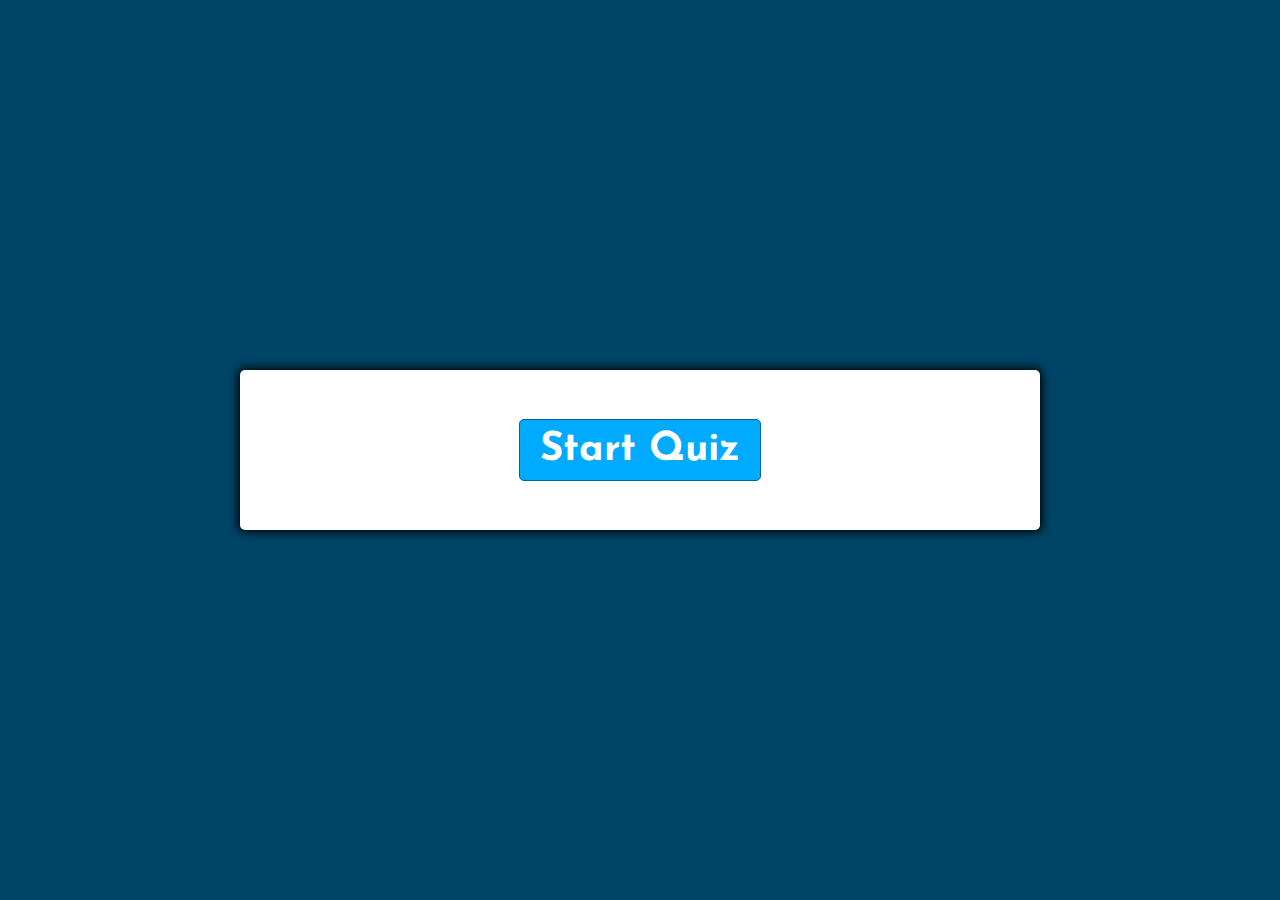
<file: Learn/Quiz/EnglishEasyquiz.html>
<!DOCTYPE html>
<html lang="en">

<head>
    <meta charset="UTF-8">
    <meta name="viewport" content="width=device-width, initial-scale=1.0">
    <meta http-equiv="X-UA-Compatible" content="ie=edge">
    <link href="https://fonts.googleapis.com/css?family=Josefin+Sans&display=swap" rel="stylesheet">
    <link href="AllQuizzes.css" rel="stylesheet">
    <link rel="shortcut icon" href="../../Home/favicon.ico" />
    <script defer src="EnglishEasyquiz.js"></script>
    <title>English Easy Quiz</title>
</head>

<body>
    <div class="container">
        <div id="question-container" class="hide">
            <div id="question" style="text-align:center ; padding-bottom: 10%;padding-top: 5%;">Question</div>
            <div id="answer-buttons" class="btn-grid">
                <button class="btn">Answer 1</button>
                <button class="btn">Answer 2</button>
                <button class="btn">Answer 3</button>
                <button class="btn">Answer 4</button>
            </div>
        </div>
        <div class="controls">
            <button id="start-btn" class="start-btn btn" style="margin-top: 5%;margin-bottom: 5%;">Start Quiz</button>
            <button id="next-btn" class="next-btn btn hide" style="margin-top: 5%;margin-bottom: 5%;">Next</button>
        </div>
    </div>
</body>

</html>
</file>
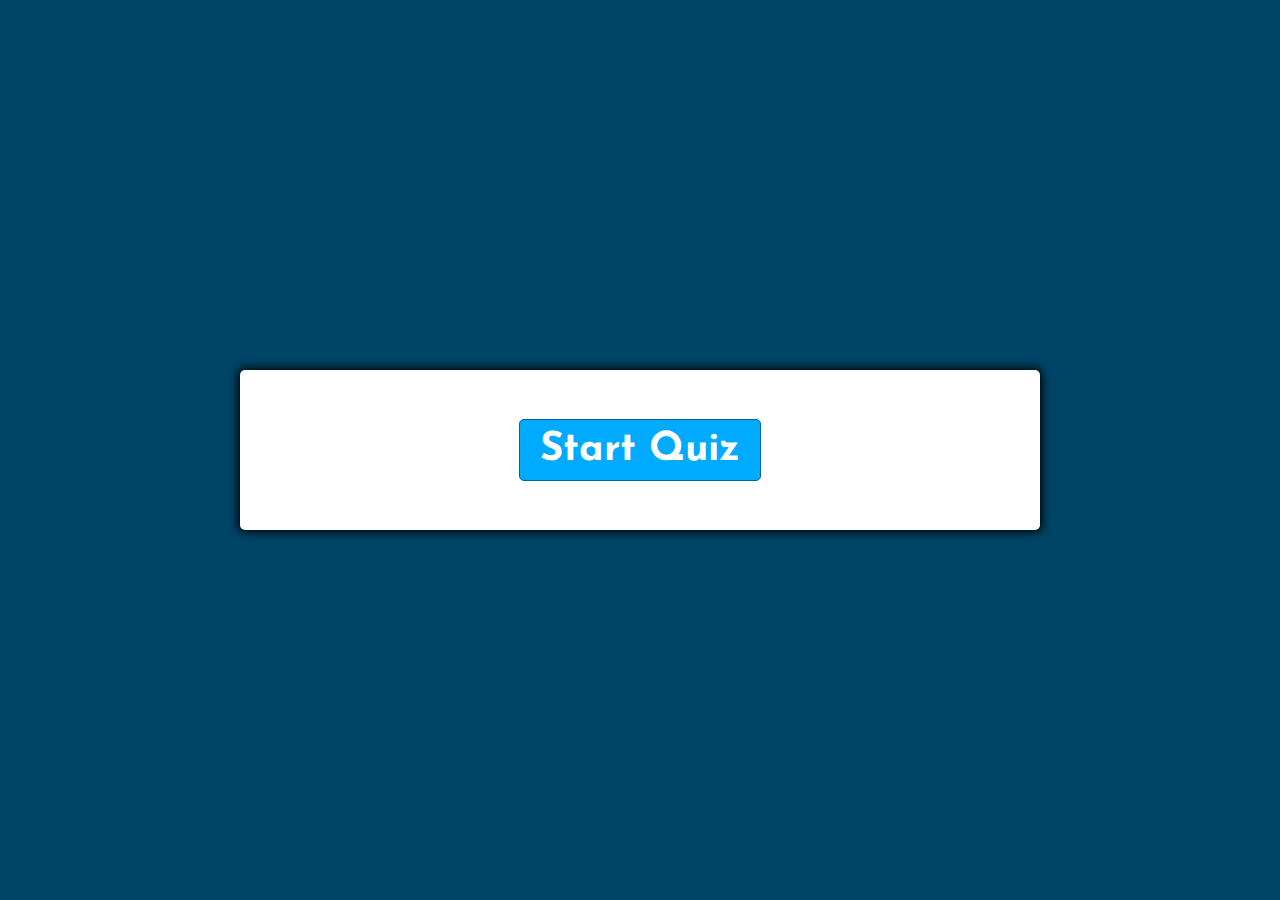
<file: Learn/Quiz/EnglishHardquiz.html>
<!DOCTYPE html>
<html lang="en">

<head>
    <meta charset="UTF-8">
    <meta name="viewport" content="width=device-width, initial-scale=1.0">
    <meta http-equiv="X-UA-Compatible" content="ie=edge">
    <link href="https://fonts.googleapis.com/css?family=Josefin+Sans&display=swap" rel="stylesheet">
    <link href="AllQuizzes.css" rel="stylesheet">
    <link rel="shortcut icon" href="../../Home/favicon.ico" />
    <script defer src="EnglishHardquiz.js"></script>
    <title>English Hard Quiz</title>
</head>

<body>
    <div class="container">
        <div id="question-container" class="hide">
            <div id="question" style="text-align:center ; padding-bottom: 10%;padding-top: 5%;">Question</div>
            <div id="answer-buttons" class="btn-grid">
                <button class="btn">Answer 1</button>
                <button class="btn">Answer 2</button>
                <button class="btn">Answer 3</button>
                <button class="btn">Answer 4</button>
            </div>
        </div>
        <div class="controls">
            <button id="start-btn" class="start-btn btn" style="margin-top: 5%;margin-bottom: 5%;">Start Quiz</button>
            <button id="next-btn" class="next-btn btn hide" style="margin-top: 5%;margin-bottom: 5%;">Next</button>
        </div>
    </div>
</body>

</html>
</file>
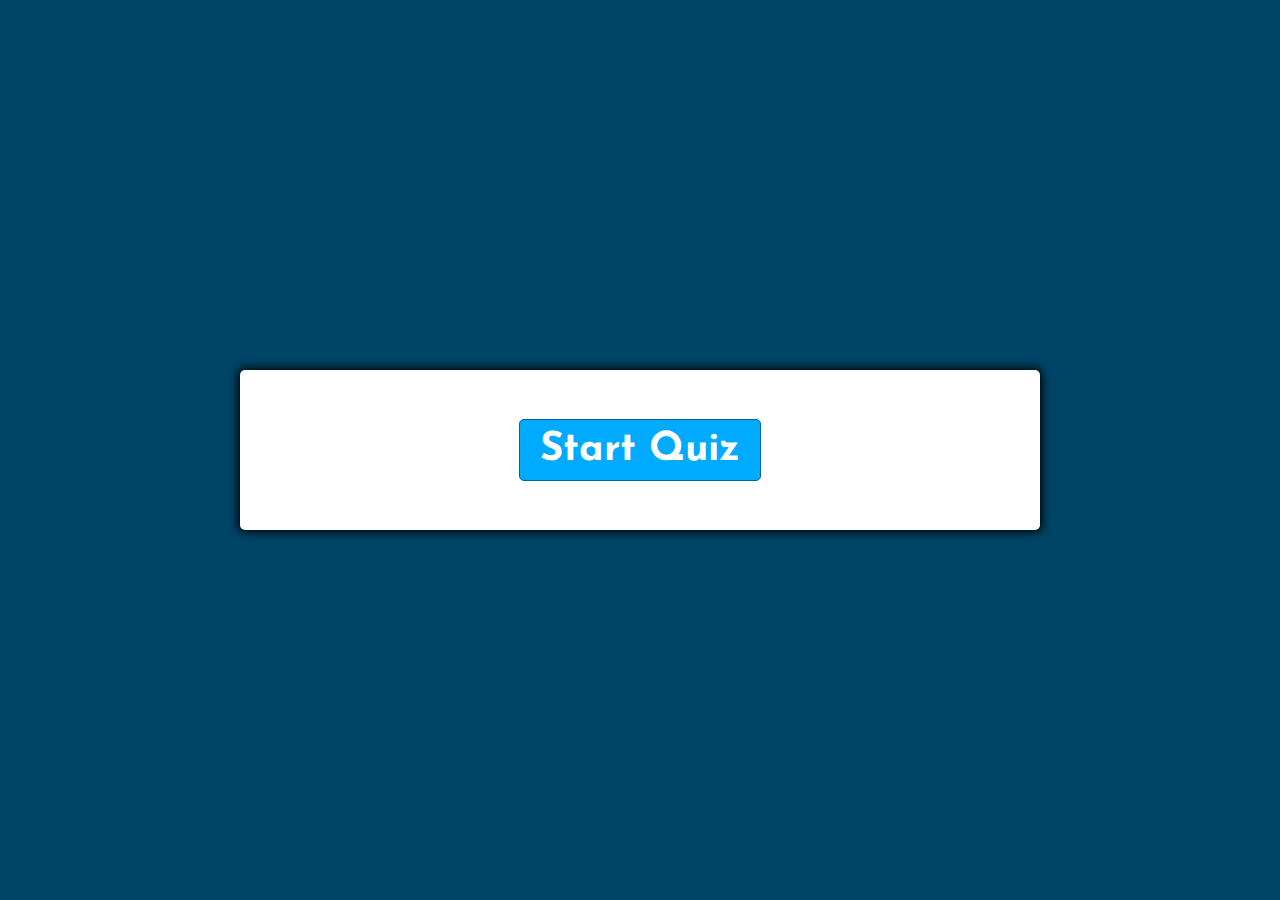
<file: Learn/Quiz/EnglishMedquiz.html>
<!DOCTYPE html>
<html lang="en">

<head>
    <meta charset="UTF-8">
    <meta name="viewport" content="width=device-width, initial-scale=1.0">
    <meta http-equiv="X-UA-Compatible" content="ie=edge">
    <link href="https://fonts.googleapis.com/css?family=Josefin+Sans&display=swap" rel="stylesheet">
    <link href="AllQuizzes.css" rel="stylesheet">
    <link rel="shortcut icon" href="../../Home/favicon.ico" />
    <script defer src="EnglishMedquiz.js"></script>
    <title>English Medium Quiz</title>
</head>

<body>
    <div class="container">
        <div id="question-container" class="hide">
            <div id="question" style="text-align:center ; padding-bottom: 10%;padding-top: 5%;">Question</div>
            <div id="answer-buttons" class="btn-grid">
                <button class="btn">Answer 1</button>
                <button class="btn">Answer 2</button>
                <button class="btn">Answer 3</button>
                <button class="btn">Answer 4</button>
            </div>
        </div>
        <div class="controls">
            <button id="start-btn" class="start-btn btn" style="margin-top: 5%;margin-bottom: 5%;">Start Quiz</button>
            <button id="next-btn" class="next-btn btn hide" style="margin-top: 5%;margin-bottom: 5%;">Next</button>
        </div>
    </div>
</body>

</html>
</file>
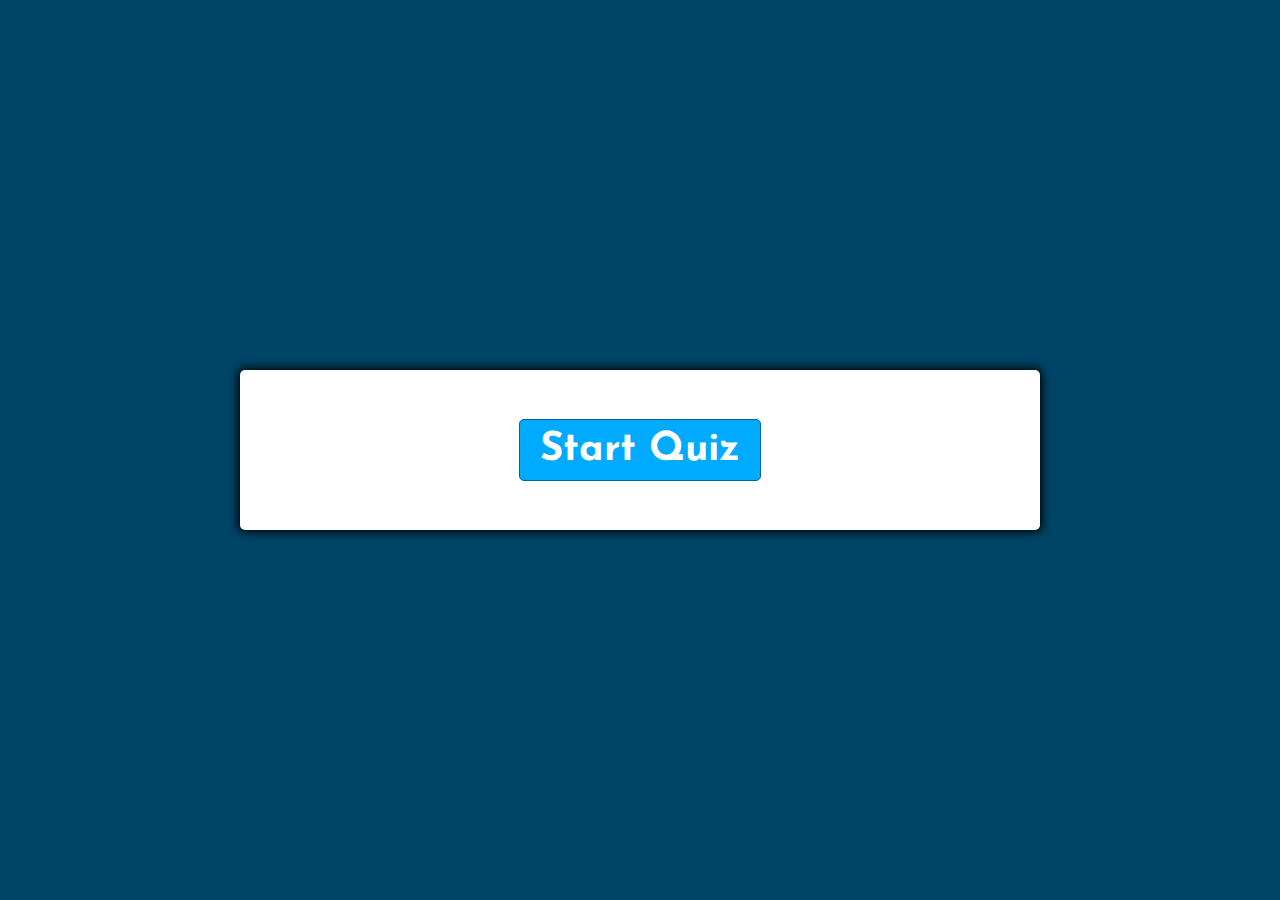
<file: Learn/Quiz/gkeasy.html>
<!DOCTYPE html>
<html lang="en">

<head>
    <meta charset="UTF-8">
    <meta name="viewport" content="width=device-width, initial-scale=1.0">
    <meta http-equiv="X-UA-Compatible" content="ie=edge">
    <link href="https://fonts.googleapis.com/css?family=Josefin+Sans&display=swap" rel="stylesheet">
    <link href="AllQuizzes.css" rel="stylesheet">
    <link rel="shortcut icon" href="../../Home/favicon.ico" />
    <script defer src="gkeasyquiz.js"></script>
    <title>G.K Easy Quiz</title>
</head>

<body>
    <div class="container">
        <div id="question-container" class="hide">
            <div id="question" style="text-align:center ; padding-bottom: 10%;padding-top: 5%;">Question</div>
            <div id="answer-buttons" class="btn-grid">
                <button class="btn">Answer 1</button>
                <button class="btn">Answer 2</button>
                <button class="btn">Answer 3</button>
                <button class="btn">Answer 4</button>
            </div>
        </div>
        <div class="controls">
            <button id="start-btn" class="start-btn btn" style="margin-top: 5%;margin-bottom: 5%;">Start Quiz</button>
            <button id="next-btn" class="next-btn btn hide" style="margin-top: 5%;margin-bottom: 5%;">Next</button>
        </div>
    </div>
</body>

</html>
</file>
<file: Home/stylehome.css>
nav{
	transition-duration: 0.5s;
	box-shadow: 50px;
	padding-top: 20px;
	padding-bottom: 20px;
}
nav a{
	color: white;
	background: transparent;
	padding-right: 5px;
}
nav a:hover{
	background: white;
	color: black;
	border-radius: 5px;
	box-shadow: 5px 5px #888;
}
.activated
{
	background: white;
	color: black!important;
	border-radius: 5px;
	box-shadow: 5px 5px #888;
}
</file>
<file: Information/info.css>
body 
{
	background-image: url('family.jpg');
	background-repeat: no-repeat;
	background-attachment: fixed;
	background-size: cover;
}
.button
{
	display: inline-block;
	border-radius: 10px;
	background-color: transparent;
	color: #FFFFFF;
	text-align: center;
	font-size: 30px;
	width: 100%;
	height: 300px;
	transition: all 0.2s;
	cursor: pointer;
	vertical-align:middle;
	backdrop-filter: blur(40px);
	border-radius: 8px;
	margin-top: 50px;
}
.button span 
{
	cursor: pointer;
	display: inline-block;
	position: relative;
	transition: 0.5s;
}
.button span:after 
{
	content: '\00bb';
	position: absolute;
	opacity: 0;
	top: 0;
	right: -10px;
	transition: 0.5s;
}
.button:hover span
{
	padding-right: 25px;
}
.button:hover span:after
{
	opacity: 1;
	right: 0;
}
.button:active
{
	background-color: #45531f;
	box-shadow: 0 5px #666;
	transform: translateY(10px);
}
@media screen and (max-width: 800px) 
{
	.button{
		width:100%;
		height: : auto;
	}
}
#level
{
	color: #ffffff; 
	padding-top: 20px;
	padding-bottom: 20px; 
	text-align: center;
	font-family: consolas; 
	border:2px solid #ffffff;
	border-radius: 25px;
	backdrop-filter: blur(20px);
	margin-top: 30px;
}
#copyright
{
	color: #ffffff;
	text-align:left;
}
#work
{
	color: #ffffff;
	text-align: right;
}
</file>
<file: Learn/Learn.css>
body 
{
	background-image: url('Learn.jpg');
	background-repeat: no-repeat;
	background-attachment: fixed;
	background-size: cover;
}
.button
{
	display: inline-block;
	border-radius: 10px;
	background-color: transparent;
	color: #FFFFFF;
	text-align: center;
	font-size: 30px;
	width: 100%;
	height: 300px;
	transition: all 0.2s;
	cursor: pointer;
	vertical-align:middle;
	backdrop-filter: blur(40px);
	border-radius: 8px;
	margin-top: 50px;
}
.button span 
{
	cursor: pointer;
	display: inline-block;
	position: relative;
	transition: 0.5s;
}
.button span:after 
{
	content: '\00bb';
	position: absolute;
	opacity: 0;
	top: 0;
	right: -10px;
	transition: 0.5s;
}
.button:hover span
{
	padding-right: 25px;
}
.button:hover span:after
{
	opacity: 1;
	right: 0;
}
.button:active
{
	background-color: #a06044;
	box-shadow: 0 5px #666;
	transform: translateY(10px);
}
@media screen and (max-width: 800px) 
{
	.button{
		width:100%;
		height: : auto;
	}
}
#level
{
	color: #ffffff; 
	padding-top: 20px;
	padding-bottom: 20px; 
	text-align: center;
	font-family: consolas; 
	border:2px solid #ffffff;
	border-radius: 25px;
	backdrop-filter: blur(20px);
	margin-top: 30px;
}
#copyright
{
	color: #ffffff;
	text-align:left;
}
#work
{
	color: #ffffff;
	text-align: right;
}
</file>
<file: Music/music.css>
html {
    scroll-behavior: smooth;
}

body {
    background-color: rgb(253, 219, 198);
}

li a {
    color: #000!important;
}

a {
    margin-right: 20px;
    font-weight: bold;
    text-decoration: none!important;
}

h1,
h2,
p {
    font-family: 'Josefin Sans', sans-serif !important;
}

btn-lg {
    text-decoration: none!important;
}

.col-md-7 {
    padding-top: 8rem !important;
}

@media (max-width: 700px) {
    .col-md-7 {
        padding-top: 0px!important;
        padding-bottom: 50px!important;
    }
    .row,
    nav {
        justify-content: center;
        align-items: center;
        text-align: center;
    }
}

body {}

div.gallery {
    margin: 5px;
    border: 1px solid #ccc;
    float: left;
    width: 180px;
}

div.gallery:hover {
    border: 1px solid #777;
}

div.gallery img {
    width: 100%;
    height: auto;
}

div.desc {
    padding: 15px;
    text-align: center;
}

img {
    max-width: 100%;
    vertical-align: middle;
}

.trigger {
    display: none;
}

.slider,
.slider-wrapper {
    position: relative;
    height: 250px;
}

.slide {
    background-color: whitesmoke;
    width: 100%;
    overflow: hidden;
    position: absolute;
    height: 100%;
    left: 0;
    top: 0;
    z-index: 5000;
    opacity: 1;
    transition: opacity .5s ease-in-out;
}

.slide-img {
    filter: brightness(100%);
    height: 100%;
    object-fit: fill;
    display: block;
    margin: 0 auto;
}

.slide-figure {
    height: 100%;
    position: relative;
    margin: 0;
}

.slide-caption {
    position: absolute;
    bottom: 30%;
    width: calc(100% - 1rem);
    color: white;
    text-align: center;
    left: 50%;
}

.trigger:checked+.slide {
    z-index: 6000;
    opacity: 1;
}

.slider-nav {
    width: 100%;
    text-align: center;
    margin: 1rem 0;
}

.slider-nav__item {
    display: inline-block;
}

.slider-nav__label {
    font-size: 13px;
    background-color: #333;
    display: block;
    height: 2em;
    line-height: 2em;
    width: 2em;
    text-align: center;
    border-radius: 50%;
    color: white;
    cursor: pointer;
    transition: background-color .5s, color .5s ease-in-out;
}

.slider-nav__label:hover,
.slider-nav__label:active,
.slider-nav__label:focus {
    background-color: gray;
    color: black;
    
}
.cid-qIp7KFGlXe {

	padding-top: 50px;
	padding-bottom: 50px;
	background-color: #ffffff;
  }
  .cid-qIp7KFGlXe .mbr-section-subtitle {
    color: #767676;
    
  }
.display-2 {
	font-family: 'Poppins', sans-serif;
	font-size: 3rem;
	text-align: center;
	
  }

#copyright {
    color: #ffffff;
    text-align: left;
}
</file>
<file: Video/motvideo.css>
@media screen and (max-width: 800px) 
{
	.button{
		width:100%;
		height: : auto;
	}
}

iframe{
	margin-top: 25px;
}

h2{
	margin-top: 100px!important;
}

.level
{
	color: #ffffff; 
	padding-top: 20px;
	padding-bottom: 20px; 
	text-align: center;
	font-family: consolas; 
	border:2px solid #000000;
	border-radius: 25px;
	backdrop-filter: blur(20px);
    margin-top: 50px;
}
</file>
<file: Information/Teach/tech.css>
.button
{
	display: inline-block;
	border-radius: 10px;
	background-color: transparent;
	color: #FFFFFF;
	text-align: center;
	font-size: 30px;
	width: 100%;
	height: 300px;
	transition: all 0.2s;
	cursor: pointer;
	vertical-align:middle;
	backdrop-filter: blur(40px);
	border-radius: 8px;
	margin-top: 50px;
}
.button span 
{
	cursor: pointer;
	display: inline-block;
	position: relative;
	transition: 0.5s;
}
.button span:after 
{
	content: '\00bb';
	position: absolute;
	opacity: 0;
	top: 0;
	right: -10px;
	transition: 0.5s;
}
.button:hover span
{
	padding-right: 25px;
}
.button:hover span:after
{
	opacity: 1;
	right: 0;
}
.button:active
{
	background-color: #656c6b;
	box-shadow: 0 5px #666;
	transform: translateY(10px);
}
@media screen and (max-width: 800px) 
{
	.button{
		width:100%;
		height: auto;
	}
}

iframe{
	margin-top: 25px;
}

h2{
	margin-top: 100px!important;
}

.level
{
	color: #ffffff; 
	padding-top: 20px;
	padding-bottom: 20px; 
	text-align: center;
	font-family: consolas; 
	border:2px solid #000000;
	border-radius: 25px;
	backdrop-filter: blur(20px);
    margin-top: 50px;
}


body {
	font-family: Poppins;
	font-style: normal;
	line-height: 1.5;
  }
  .mbr-section-title {
	font-style: normal;
	line-height: 1.2;
  }
  .mbr-section-subtitle {
	line-height: 1.3;
  }
  .mbr-text {
	font-style: normal;
	line-height: 1.6;
  }
  .display-1 {
	font-family: 'Poppins', sans-serif;
	font-size: 3.2rem;
  }
  .display-2 {
	font-family: 'Poppins', sans-serif;
	font-size: 4rem;
	text-align: center;
	
  }
  .display-4 {
	font-family: 'Poppins', sans-serif;
	font-size: 0.85rem;
  }
  .display-5 {
	font-family: 'Poppins', sans-serif;
	font-size: 1rem;
  }
  .display-7 {
	font-family: 'Rubik', sans-serif;
	font-size: 1rem;
  }
  .text-primary {
	color: #66458e !important;
  }
  .text-secondary {
	color: #ca4336 !important;
  }
  .text-success {
	color: #365c9a !important;
  }
  .text-info {
	color: #e96188 !important;
  }

  .cid-qIp7KFGlXe {

	padding-top: 50px;
	padding-bottom: 50px;
	background-color: #ffffff;
	
  }
  .cid-qIp7KFGlXe .mbr-section-subtitle {
	color: #767676;
  }
  .mbr-gallery-filter li a {
	border-radius: 100px !important;
  }
  .mbr-gallery-filter li.active .btn {
	background-color: #66458e;
	border-color: #66458e;
	color: #ffffff;
  }
  @media (max-width: 768px) {
	.display-1 {
	  font-size: 2.56rem;
	  font-size: calc( 1.77rem + (3.2 - 1.77) * ((100vw - 20rem) / (48 - 20)));
	  line-height: calc( 1.4 * (1.77rem + (3.2 - 1.77) * ((100vw - 20rem) / (48 - 20))));
	}
	.display-2 {
	  font-size: 1.6rem;
	  font-size: calc( 1.35rem + (2 - 1.35) * ((100vw - 20rem) / (48 - 20)));
	  line-height: calc( 1.4 * (1.35rem + (2 - 1.35) * ((100vw - 20rem) / (48 - 20))));
	}
	.display-4 {
	  font-size: 0.68rem;
	  font-size: calc( 0.9475rem + (0.85 - 0.9475) * ((100vw - 20rem) / (48 - 20)));
	  line-height: calc( 1.4 * (0.9475rem + (0.85 - 0.9475) * ((100vw - 20rem) / (48 - 20))));
	}
	.display-5 {
	  font-size: 0.8rem;
	  font-size: calc( 1rem + (1 - 1) * ((100vw - 20rem) / (48 - 20)));
	  line-height: calc( 1.4 * (1rem + (1 - 1) * ((100vw - 20rem) / (48 - 20))));
	}
  }
  body {
	height: auto;
	min-height: 100vh;
  }
  .cid-qIp0qVn2Fg {
	padding-top: 60px;
	padding-bottom: 45px;
	
  }
  .cid-qIp0qVn2Fg .row-element,
  .cid-qIp0qVn2Fg .image-element {
	padding: 0;
  }
  .cid-qIp0qVn2Fg .image-element {
	display: flex;
	justify-content: center;
  }
  .cid-qIp0qVn2Fg .image-element img {
	width: 100%;
	height: 100%;
	object-fit: cover;
	object-position: center center;
  }
  .cid-qIp0qVn2Fg .text-content {
	padding: 3rem;
  }
  @media (max-width: 767px) {
	.cid-qIp0qVn2Fg .text-content {
	  padding: 2rem 1rem;
	}
	.cid-qIp0qVn2Fg .mbr-title,
	.cid-qIp0qVn2Fg .mbr-text,
	.cid-qIp0qVn2Fg .mbr-section-btn {
	  text-align: center !important;
	}
  }
  .cid-qIp0qVn2Fg .mbr-text,
  .cid-qIp0qVn2Fg .mbr-section-btn {
	color: #767676;
  }
  .cid-qIp0qVn2Fg .mbr-title {
	color: #e96188;
  }

  .cid-qIp0uk8TbN {
	padding-top: 30px;
	padding-bottom: 60px;
	background-color: transparent;
  }
  .cid-qIp0uk8TbN .main {
	flex-direction: row-reverse;
  }
  .cid-qIp0uk8TbN .row-element,
  .cid-qIp0uk8TbN .image-element {
	padding: 0;
  }
  .cid-qIp0uk8TbN .image-element {
	display: flex;
	justify-content: center;
  }
  .cid-qIp0uk8TbN .image-element img {
	width: 100%;
	height: 100%;
	object-fit: cover;
	object-position: center center;
  }
  .cid-qIp0uk8TbN .text-content {
	padding: 3rem;
  }
  @media (max-width: 767px) {
	.cid-qIp0uk8TbN .text-content {
	  padding: 2rem 1rem;
	}
	.cid-qIp0uk8TbN .mbr-title,
	.cid-qIp0uk8TbN .underline,
	.cid-qIp0uk8TbN .mbr-text,
	.cid-qIp0uk8TbN .mbr-section-btn {
	  text-align: center !important;
	}
  }
  .cid-qIp0uk8TbN .mbr-text,
  .cid-qIp0uk8TbN .mbr-section-btn {
	color: #232323;
  }
  .cid-qIp0uk8TbN .mbr-title {
	color: #e96188;
  }
  .center {
	margin: auto;
	width: 60%;
	border: 3px solid #73AD21;
	padding: 10px;
  }
  .infoboxCard {
	border:1px solid white;
	margin:10px;
	padding:10px;
	background-color:white;
	display:block;
	
	clear:both !important;
	width:85%;
	}

	.infoboxCard h3 {
		margin:1em 1em 1em 1em !important;
	
	}
	div.infobox .xtraWideImage {
		max-width:92%;
		min-width:300px;
	}
</file>
<file: Information/Update/update.css>
.button
{
	display: inline-block;
	border-radius: 10px;
	background-color: transparent;
	color: #FFFFFF;
	text-align: center;
	font-size: 30px;
	width: 100%;
	height: 300px;
	transition: all 0.2s;
	cursor: pointer;
	vertical-align:middle;
	backdrop-filter: blur(40px);
	border-radius: 8px;
	margin-top: 50px;
}
.button span 
{
	cursor: pointer;
	display: inline-block;
	position: relative;
	transition: 0.5s;
}
.button span:after 
{
	content: '\00bb';
	position: absolute;
	opacity: 0;
	top: 0;
	right: -10px;
	transition: 0.5s;
}
.button:hover span
{
	padding-right: 25px;
}
.button:hover span:after
{
	opacity: 1;
	right: 0;
}
.button:active
{
	background-color: #656c6b;
	box-shadow: 0 5px #666;
	transform: translateY(10px);
}
@media screen and (max-width: 800px) 
{
	.button{
		width:100%;
		height: : auto;
	}
}

iframe{
	margin-top: 25px;
}

h2{
	margin-top: 100px!important;
}

.level
{
	color: #ffffff; 
	padding-top: 20px;
	padding-bottom: 20px; 
	text-align: center;
	font-family: consolas; 
	border:2px solid #000000;
	border-radius: 25px;
	backdrop-filter: blur(20px);
    margin-top: 50px;
}
#call{
	text-align: center;
	;
}
</file>
<file: Learn/Calculator/Calculator.css>
*,
*::before,
*::after {
    box-sizing: border-box;
    font-family: Gotham Rounded, sans-serif;
    font-weight: normal;
}

body {
    padding: 0;
    margin: 0;
    background: linear-gradient(to right, #003973, #E5E5BE);
}

@media screen and (max-width: 700px) {
    body {
        background: linear-gradient(to bottom, #003973, #E5E5BE);
    }
}

.calculator-grid {
    display: grid;
    justify-content: center;
    align-content: center;
    min-height: 100vh;
    grid-template-columns: repeat(4, 100px);
    grid-template-rows: minmax(120px, auto) repeat(5, 100px);
}

.calculator-grid>button {
    cursor: pointer;
    font-size: 2rem;
    border: 1px solid white;
    outline: none;
    background-color: rgba(0, 0, 0, .2);
}

.calculator-grid>button:hover {
    background-color: rgba(0, 57, 115, .9);
}

.span-two {
    grid-column: span 2;
}

.output {
    grid-column: 1 / -1;
    background-color: rgba(0, 0, 0, 0);
    border-style: solid;
    border-color: #ffffff;
    border-width: 2px;
    display: flex;
    align-items: flex-end;
    justify-content: space-around;
    flex-direction: column;
    padding: 10px;
    word-wrap: break-word;
    word-break: break-all;
}

.output .previous-operand {
    color: rgba(255, 255, 255, .75);
    font-size: 1.5rem;
}

.output .current-operand {
    color: white;
    font-size: 2.5rem;
}
</file>
<file: Learn/Notes/Notes.css>
body {
    background-image: url('Notes.jpg');
    background-repeat: no-repeat;
    background-attachment: fixed;
    background-size: cover;
}

.button {
    display: inline-block;
    border-radius: 4px;
    background-color: transparent;
    color: #FFFFFF;
    text-align: center;
    font-size: 20px;
    width: 230px;
    height: 120px;
    transition: all 0.2s;
    cursor: pointer;
    vertical-align: middle;
    margin: 5%;
    backdrop-filter: blur(20px);
    border-radius: 4px;
}

.button span {
    cursor: pointer;
    display: inline-block;
    position: relative;
    transition: 0.5s;
}

.button span:after {
    content: '\00bb';
    position: absolute;
    opacity: 0;
    top: 0;
    right: -10px;
    transition: 0.5s;
}

.button:hover span {
    padding-right: 15px;
}

.button:hover span:after {
    opacity: 1;
    right: 0;
}

.button:active {
    background-color: #7e9744;
    box-shadow: 0 5px #666;
    transform: translateY(10px);
}

header {
    overflow: hidden;
    background-color: transparent;
}

header a {
    float: left;
    color: black;
    text-align: center;
    text-decoration: none;
    font-size: 18px;
    line-height: 25px;
    border-radius: 4px;
    color: white;
}

header a:hover {
    background-color: #ffffff!important;
    color: black!important;
    box-shadow: 5px 5px #888!important;
}

header a.activated {
    background-color: #ffffff!important;
    color: black!important;
    box-shadow: 5px 5px #888!important;
}

@media screen and (max-width: 500px) {
    .header a {
        float: none;
        display: block;
        text-align: left;
    }
    .header-right {
        float: none;
    }
}

#level {
    color: #ffffff;
    padding-top: 20px;
    margin-top: 50px;
    margin-bottom: 50px;
    padding-bottom: 20px;
    text-align: center;
    border: 2px solid #ffffff;
    border-radius: 25px;
    backdrop-filter: blur(20px);
}

.sub {
    padding-top: 50px;
    color: #ffffff;
    text-align: center;
    border: 2px solid #ffffff;
    border-radius: 25px;
    backdrop-filter: blur(20px);
    margin-top: 30px;
    margin-bottom: 30px;
}

.left-col h2 {
    height: 100px;
    color: rgb(248, 249, 255);
}
</file>
<file: Learn/Quiz/AllQuizzes.css>
*,
*::before,
*::after {
    box-sizing: border-box;
    font-family: Gotham Rounded;
}

:root {
    --hue-neutral: 200;
    --hue-wrong: 0;
    --hue-correct: 145;
}

body {
    --hue: var(--hue-neutral);
    padding: 0;
    margin: 0;
    display: flex;
    width: 100vw;
    height: 100vh;
    justify-content: center;
    align-items: center;
    background-color: hsl(var(--hue), 100%, 20%);
}

body.correct {
    --hue: var(--hue-correct);
}

body.wrong {
    --hue: var(--hue-wrong);
}

.container {
    width: 800px;
    max-width: 80%;
    background-color: white;
    border-radius: 5px;
    padding: 10px;
    box-shadow: 0 0 10px 2px;
    position: relative;
}

.btn-grid {
    display: grid;
    grid-template-columns: repeat(2, auto);
    gap: 10px;
    margin: 20px 0;
}

.btn {
    --hue: var(--hue-neutral);
    border: 1px solid hsl(var(--hue), 100%, 30%);
    background-color: hsl(var(--hue), 100%, 50%);
    border-radius: 5px;
    padding: 12.5% 15%;
    color: white;
    outline: none;
    font-size: 1.5rem;
    font-weight: bold;
    padding: 10px 20px;
}

.btn:hover {
    border-color: black;
}

.btn.correct {
    --hue: var(--hue-correct);
    color: black;
}

.btn.wrong {
    --hue: var(--hue-wrong);
}

.start-btn,
.next-btn {
    font-size: 1.5rem;
    font-weight: bold;
    padding: 10px 20px;
}

.controls {
    display: flex;
    justify-content: center;
    align-items: center;
}

.hide {
    display: none;
}

* {
    font-size: 40px!important;
    font-family: 'Josefin Sans', sans-serif;
}
</file>
